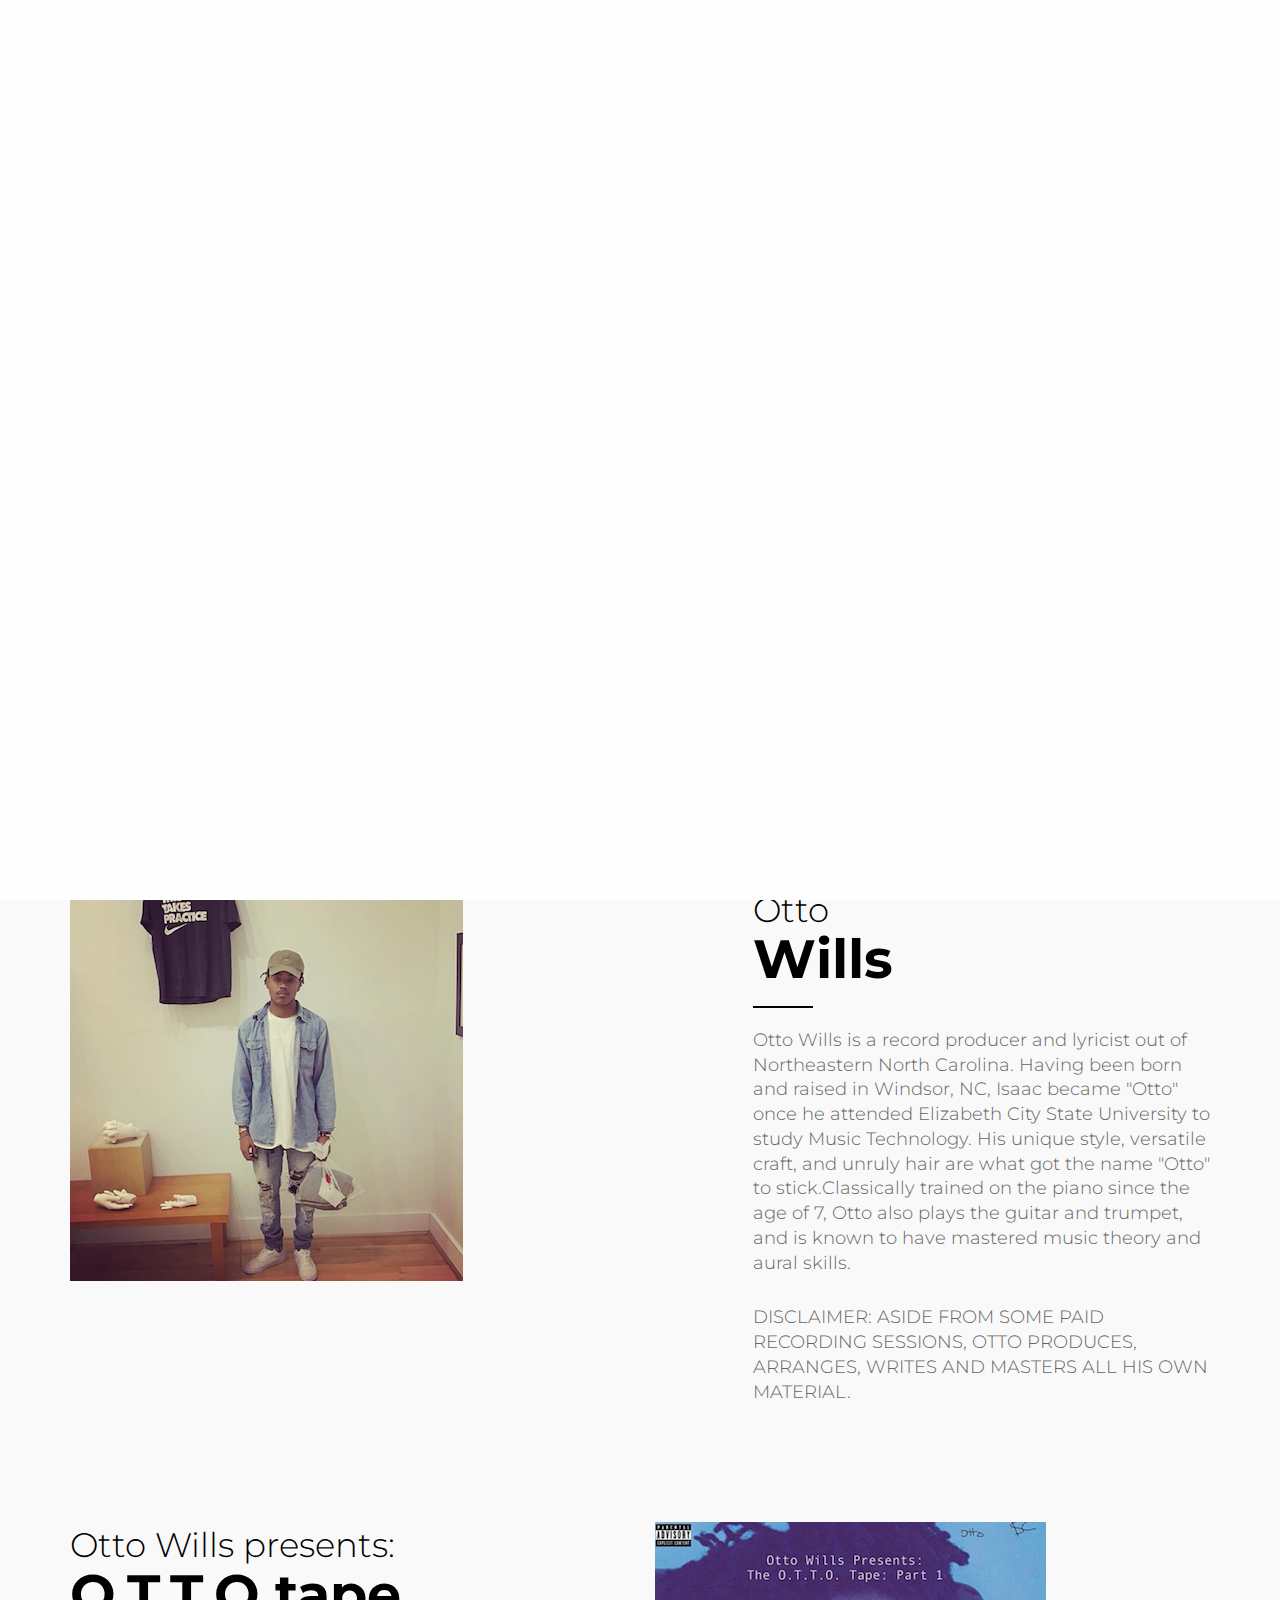
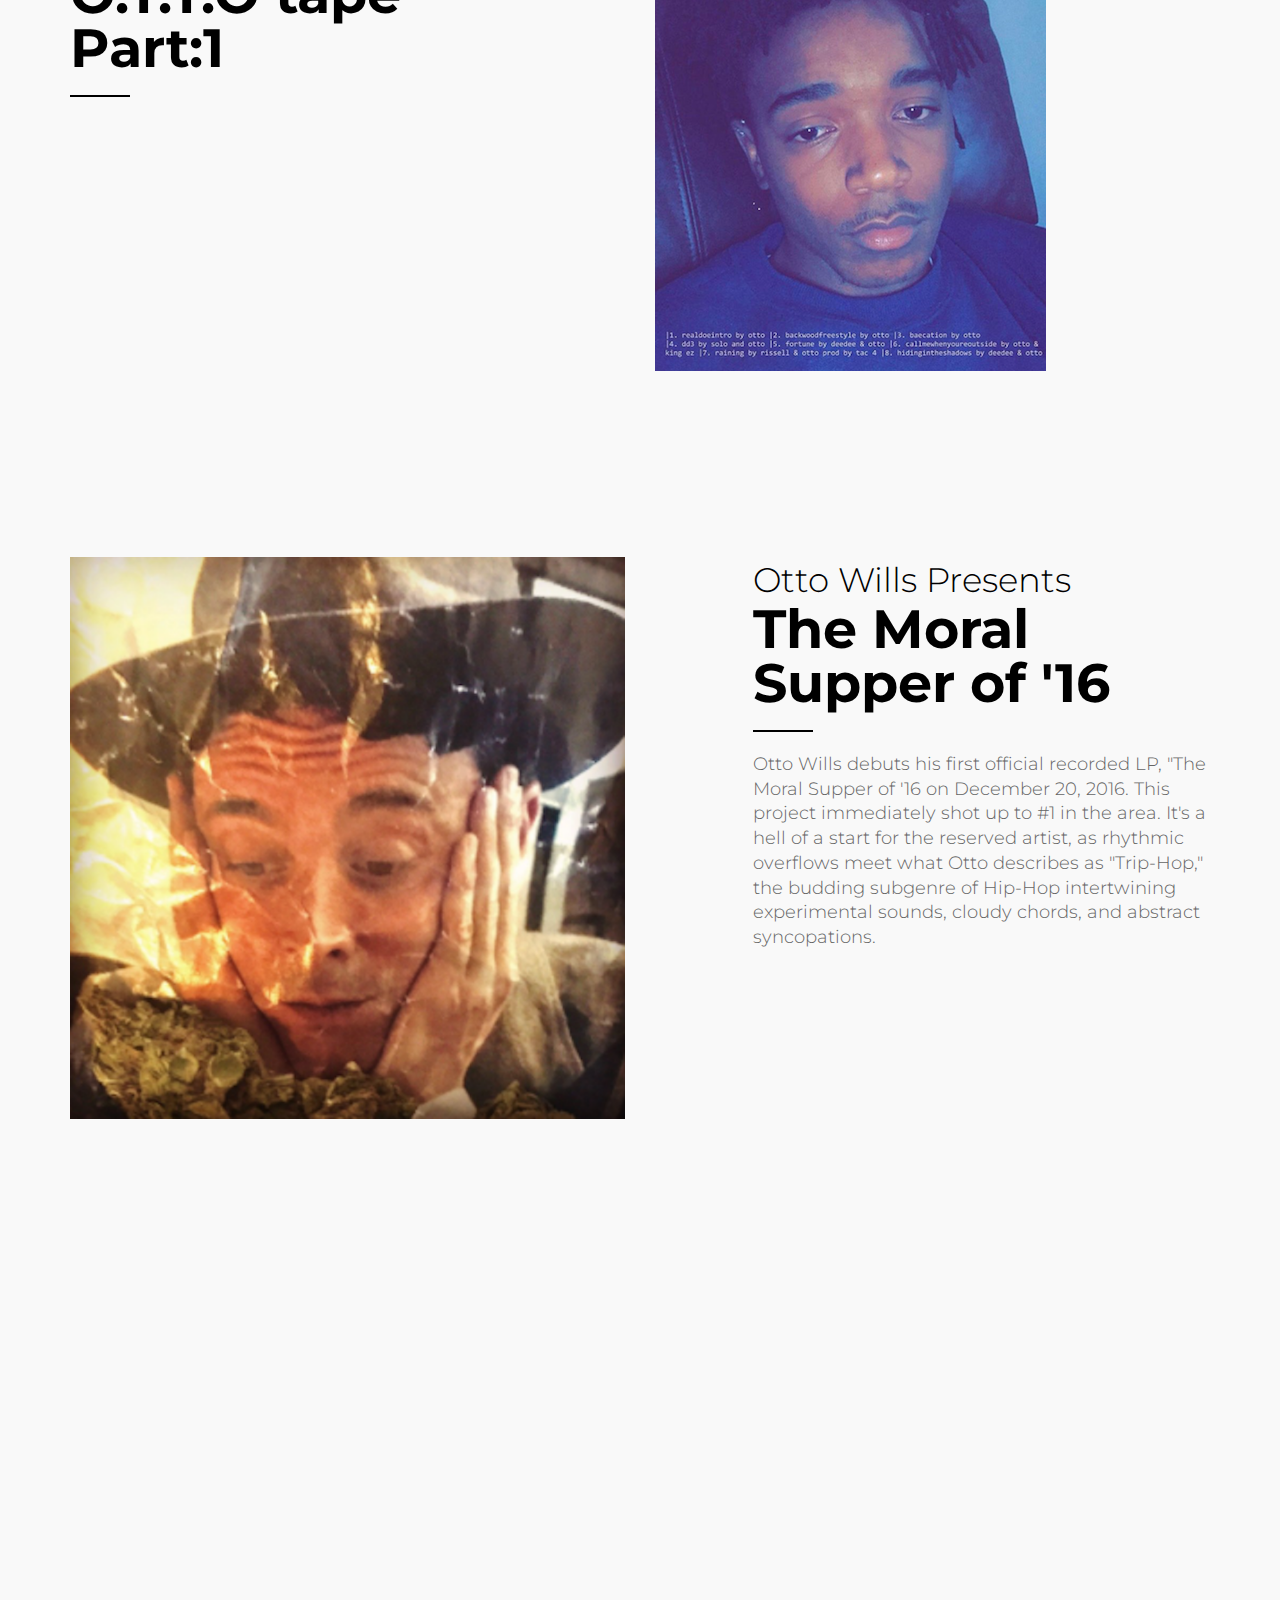
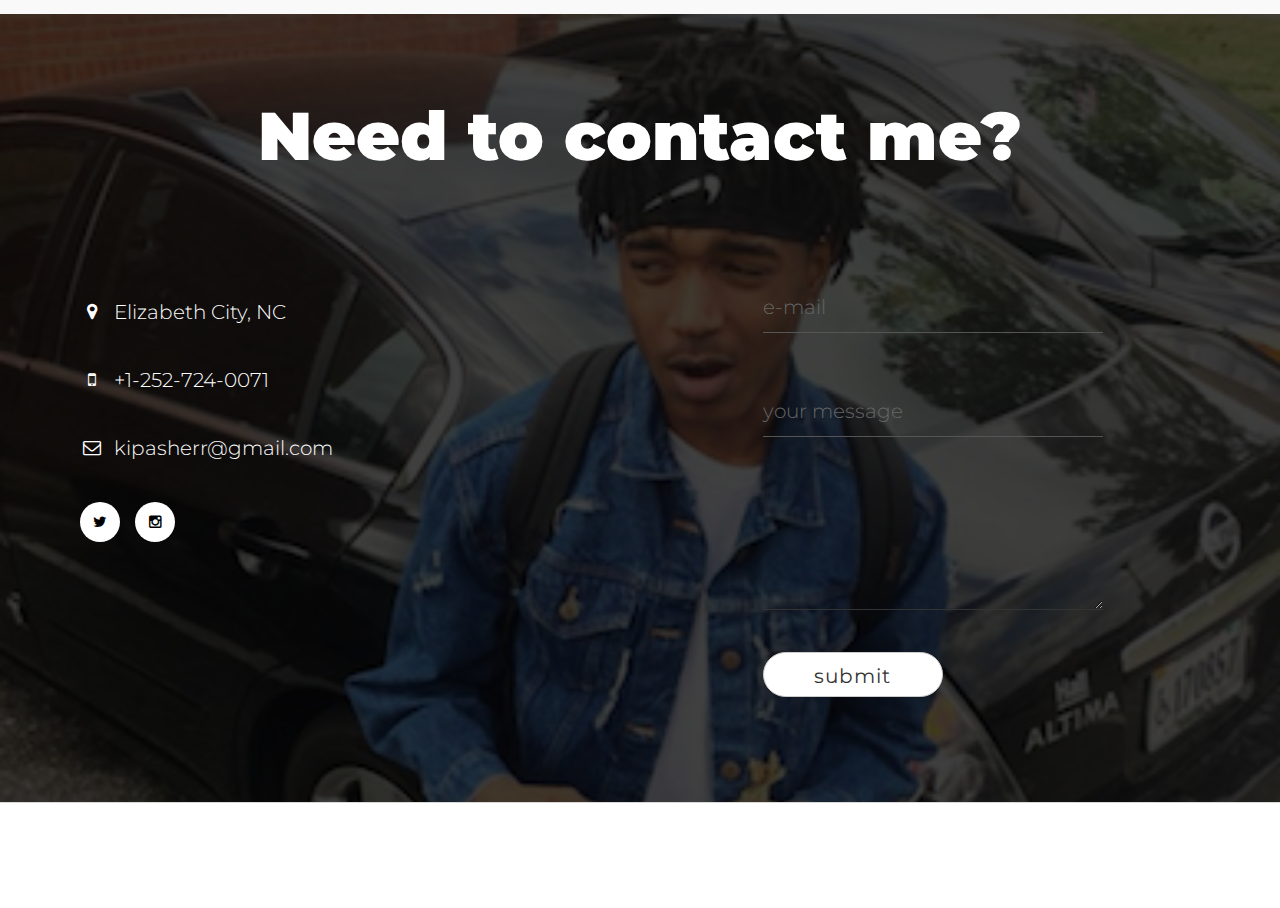
<file: index.html>
<!doctype html>
<!--[if lt IE 7]>      <html class="no-js lt-ie9 lt-ie8 lt-ie7" lang=""> <![endif]-->
<!--[if IE 7]>         <html class="no-js lt-ie9 lt-ie8" lang=""> <![endif]-->
<!--[if IE 8]>         <html class="no-js lt-ie9" lang=""> <![endif]-->
<!--[if gt IE 8]><!--> <html class="no-js" lang=""> <!--<![endif]-->
    <head>
        <meta name="referrer" content="origin">
        <meta charset="utf-8">
        <meta http-equiv="X-UA-Compatible" content="IE=edge,chrome=1">
        <title>Otto Wills</title>
        <meta name="description" content="">
        <meta name="viewport" content="width=device-width, initial-scale=1">
        <link rel="apple-touch-icon" href="apple-touch-icon.png">


        <!--Google fonts links-->
        <link href="https://fonts.googleapis.com/css?family=Montserrat:400,700" rel="stylesheet">


        <link rel="stylesheet" href="assets/css/fonticons.css">
        <link rel="stylesheet" href="assets/css/slider-pro.css">
        <!--<link rel="stylesheet" href="assets/css/stylesheet.css">-->
        <link rel="stylesheet" href="assets/css/font-awesome.min.css">
        <link rel="stylesheet" href="assets/css/bootstrap.min.css">


        <!--For Plugins external css-->
        <link rel="stylesheet" href="assets/css/plugins.css" />

        <!--Theme custom css -->
        <link rel="stylesheet" href="assets/css/style.css">

        <!--Theme Responsive css-->
        <link rel="stylesheet" href="assets/css/responsive.css" />

        <script src="assets/js/vendor/modernizr-2.8.3-respond-1.4.2.min.js"></script>
    </head>
    <body data-spy="scroll" data-target=".navbar-collapse">
        <!--[if lt IE 8]>
            <p class="browserupgrade">You are using an <strong>outdated</strong> browser. Please <a href="http://browsehappy.com/">upgrade your browser</a> to improve your experience.</p>
        <![endif]-->
        <div class='preloader'><div class='loaded'>&nbsp;</div></div>
        <header id="main_menu" class="header navbar-fixed-top">            
            <div class="main_menu_bg">
                <div class="container">
                    <div class="row">
                        <div class="nave_menu">
                            <nav class="navbar navbar-default" id="navmenu">
                                <div class="container-fluid">
                                    <!-- Brand and toggle get grouped for better mobile display -->
                                    <div class="navbar-header">
                                        <button type="button" class="navbar-toggle collapsed" data-toggle="collapse" data-target="#bs-example-navbar-collapse-1" aria-expanded="false">
                                            <span class="sr-only">Toggle navigation</span>
                                            <span class="icon-bar"></span>
                                            <span class="icon-bar"></span>
                                            <span class="icon-bar"></span>
                                        </button>
                                        <a class="navbar-brand" href="index.html">
                                            <h4>Otto Wills</h4>
                                            <!-- <img src="assets/images/logo.png"/> -->
                                        </a>
                                    </div>

                                    <!-- Collect the nav links, forms, and other content for toggling -->



                                    <div class="collapse navbar-collapse" id="bs-example-navbar-collapse-1">
                                        <ul class="nav navbar-nav navbar-right">
                                            <li><a href="book.html">Book Me</a></li>
                                           
                                        </ul>    
                                    </div>

                                </div>
                            </nav>
                        </div>	
                    </div>

                </div>

            </div>
        </header> <!--End of header -->




        <!-- Home Section -->
        <section id="home" class="home">
            <div class="container">
                <div class="row">
                    <div class="col-sm-12 ">
                        <div class="main_home_slider text-center">


                            <div class="single_home_slider">
                                <div class="home-overlay"></div>
                                <div class="main_home wow fadeInUp" data-wow-duration="700ms"> 

                                    <h2>Otto Wills</h2>
                                    <div class="separator"></div>
                                    <p class="subtitle">Professional <br />
                                        Music Production</p>
                                    <div class="home_btn">
                                       <iframe allowtransparency="true" scrolling="no" frameborder="no" src="https://w.soundcloud.com/icon/?url=http%3A%2F%2Fsoundcloud.com%2Fkip_otto&color=orange_transparent&size=32" style="width: 32px; height: 32px;"></iframe>
                                    </div>
                                </div>
                            </div><!-- End of single_home_slider -->

                            <div class="single_home_slider">
                                <div class="home-overlay"></div>
                                <div class="main_home wow fadeInUp" data-wow-duration="700ms">
                                    <h2>Otto Wills</h2>
                                    <div class="separator"></div>
                                    <p class="subtitle">Professional <br />
                                        Music Production</p>
                                    <div class="home_btn">
                                            <iframe allowtransparency="true" scrolling="no" frameborder="no" src="https://w.soundcloud.com/icon/?url=http%3A%2F%2Fsoundcloud.com%2Fkip_otto&color=orange_transparent&size=32" style="width: 32px; height: 32px;"></iframe>
                                    </div>
                                </div>
                            </div><!-- End of single_home_slider -->

                            <div class="single_home_slider">
                                <div class="home-overlay"></div>
                                <div class="main_home wow fadeInUp" data-wow-duration="700ms">
                                    <h2>Otto Wills</h2>
                                   
                                    <div class="separator"></div>
                                    <p class="subtitle">Professional <br />
                                        Music Production</p>
                                    <div class="home_btn">
                                            <iframe allowtransparency="true" scrolling="no" frameborder="no" src="https://w.soundcloud.com/icon/?url=http%3A%2F%2Fsoundcloud.com%2Fkip_otto&color=orange_transparent&size=32" style="width: 32px; height: 32px;"></iframe>
                                    </div>
                                </div>
                            </div><!-- End of single_home_slider -->

                        </div>
                    </div>
                </div>
            </div>
        </section><!-- End of Home Section -->




        <!-- Service Section -->
        <section id="service" class="service sections lightbg">
            <div class="container">
                <div class="row">
                    <div class="col-sm-12">
                        <div class="head_title text-center">
                            <h1>What I do?</h1>
                        </div><!-- End of head title -->

                        <div class="main_service_area"> 
                            <div class="single_service_area">
                                <div class="row">
                                    <div class="col-sm-6">
                                        <div class="signle_service_left">
                                            <img src="assets/images/otto1.png" alt="" />
                                        </div>
                                    </div>
                                    <div class="col-sm-5 col-sm-push-1">
                                        <div class="single_service">
                                            <h3>Otto</h3>
                                            <h2>Wills</h2>
                                            <div class="separator2"></div>
                                            <p>Otto Wills is a record producer and lyricist out of Northeastern North Carolina. Having been born and raised in Windsor, NC, Isaac became "Otto" once he attended Elizabeth City State University to study Music Technology. His unique style, versatile craft, and unruly hair are what got the name "Otto" to stick.Classically trained on the piano since the age of 7, Otto also plays the guitar and trumpet, and is known to have mastered music theory and aural skills.  </p>

                                            <p>DISCLAIMER: ASIDE FROM SOME PAID RECORDING SESSIONS, OTTO PRODUCES, ARRANGES, WRITES AND MASTERS ALL HIS OWN MATERIAL.</p>

                                           
                                        </div>
                                    </div>
                                </div>
                            </div><!-- End of single service area -->

                            <div class="single_service_area  margin-top-80">
                                <div class="row">

                                    <div class="col-sm-6 col-sm-push-6">
                                        <div class="signle_service_left">
                                            <img src="assets/images/otto5.png" alt="" />
                                        </div>
                                    </div>

                                    <div class="col-sm-5 col-sm-pull-6">
                                        <div class="single_service">
                                            <h3>Otto Wills presents:</h3>
                                            <h2>O.T.T.O tape Part:1</h2>
                                            <div class="separator2"></div>
                                            <!-- <p>Sed ut perspiciatis unde omnis iste natus error sit voluptatem accusantium doloremque laudantium, totam rem aperiam,
                                                eaque ipsa quae ab illo inventore veritatis et quasi architecto beatae vitae dicta sunt explicabo.  </p>

                                            <p>Nemo enim ipsam voluptatem quia voluptas sit aspernatur aut odit aut fugit, 
                                                sed quia consequuntur magni dolores eos qui ratione voluptatem sequi nesciunt.</p> -->

                                                <iframe width="100%" height="300" scrolling="no" frameborder="no" src="https://w.soundcloud.com/player/?url=https%3A//api.soundcloud.com/playlists/339474432&amp;color=%23ff5500&amp;auto_play=false&amp;hide_related=false&amp;show_comments=true&amp;show_user=true&amp;show_reposts=false&amp;show_teaser=true&amp;visual=true"></iframe>                                                
                                        </div>
                                    </div>

                                </div>
                            </div><!-- End of single service area -->

                            <div class="single_service_area margin-top-80">
                                <div class="row">
                                    <div class="col-sm-6">
                                        <div class="signle_service_left">
                                            <img src="assets/images/otto7.png" alt="" />
                                        </div>
                                    </div>
                                    <div class="col-sm-5 col-sm-push-1">
                                        <div class="single_service">
                                            <h3>Otto Wills Presents</h3>
                                            <h2>The Moral Supper of '16</h2>
                                            <div class="separator2"></div>
                                            <p>Otto Wills debuts his first official recorded LP, "The Moral Supper of '16 on December 20, 2016. This project immediately shot up to #1 in the area. It's a hell of a start for the reserved artist, as rhythmic overflows meet what Otto describes as "Trip-Hop," the budding subgenre of Hip-Hop intertwining experimental sounds, cloudy chords, and abstract syncopations.  </p>

                                            

                                                <iframe width="100%" height="520" scrolling="no" frameborder="no" src="https://www.reverbnation.com/widget_code/html_widget/Album_146810?widget_id=55&pwc[included_songs]=1&context_type=album&pwc[branded]=1" style="width:0px;min-width:100%;max-width:100%;"></iframe>
                                        </div>
                                        <div class="col-sm-12">

                                    </div>
                                </div>
                            </div><!-- End of single service area -->
                        </div>
                    </div><!-- End of col-sm-12 -->
                </div><!-- End of row -->
            </div><!-- End of Container -->
        </section><!-- End of Service Section -->

     


<!--          Clients Section 
        <section id="clients" class="clients sections">
            <div class="container">
                <div class="row">
                    <div class="col-sm-12">
                        <div class="main_clients_area text-center">
                            <div class="head_title">
                                <h1>clients say’s</h1>
                            </div> End of head title 

                            <div id="example3" class="slider-pro">
                                <div class="sp-slides sps_slider">
                                    <div class="sp-slide">
                                        <div class="col-sm-12">
                                            <div class="row">
                                                <div class="col-sm-6 col-xs-6">
                                                    <div class="single_left_text text-right">
                                                        <h4 class="sp-layer" 
                                                            data-horizontal="right" data-vertical="0" data-width="81%"
                                                            data-show-transition="left" data-show-delay="200">
                                                            frank sims
                                                        </h4>

                                                        <div class="separator sp-layer sp-black" data-horizontal="340" data-vertical="70"></div>

                                                        <p class="sp-layer" 
                                                           data-horizontal="right" data-vertical="100" data-width="81%" 
                                                           data-show-transition="left" data-show-delay="400">
                                                            photographer
                                                        </p>

                                                    </div>
                                                </div>
                                                <div class="col-sm-6 col-xs-6">
                                                    <div class="single_right_text text-left">
                                                        <p class="sp-layer right_sp_layer" data-width="100%">Sed ut perspiciatis unde omnis iste natus error sit voluptatem accusantium doloremque laudantium, 
                                                            totam rem aperiam, eaque ipsa quae ab illo inventore veritatis et quasi architecto beatae vitae dicta sunt explicabo. </p>
                                                    </div>
                                                </div><
                                            </div>
                                        </div>
                                    </div>
                                    <div class="sp-slide">
                                        <div class="col-sm-12">
                                            <div class="row">
                                                <div class="col-sm-6 col-xs-6">
                                                    <div class="single_left_text text-right">
                                                        <h4 class="sp-layer" 
                                                            data-horizontal="right" data-vertical="0" data-width="81%"
                                                            data-show-transition="left" data-show-delay="200">
                                                            frank sims
                                                        </h4>

                                                        <div class="separator sp-layer sp-black" data-horizontal="340" data-vertical="70"></div>

                                                        <p class="sp-layer" 
                                                           data-horizontal="right" data-vertical="100" data-width="81%" 
                                                           data-show-transition="left" data-show-delay="400">
                                                            photographer
                                                        </p>

                                                    </div>
                                                </div>
                                                <div class="col-sm-6 col-xs-6">
                                                    <div class="single_right_text text-left">
                                                        <p class="sp-layer right_sp_layer" data-width="100%">Sed ut perspiciatis unde omnis iste natus error sit voluptatem accusantium doloremque laudantium, 
                                                            totam rem aperiam, eaque ipsa quae ab illo inventore veritatis et quasi architecto beatae vitae dicta sunt explicabo. </p>
                                                    </div>
                                                </div>
                                            </div>
                                        </div>
                                    </div>
                                    <div class="sp-slide">
                                        <div class="col-sm-12">
                                            <div class="row">
                                                <div class="col-sm-6 col-xs-6">
                                                    <div class="single_left_text text-right">
                                                        <h4 class="sp-layer" 
                                                            data-horizontal="right" data-vertical="0" data-width="81%"
                                                            data-show-transition="left" data-show-delay="200">
                                                            frank sims
                                                        </h4>

                                                        <div class="separator sp-layer sp-black" data-horizontal="340" data-vertical="70"></div>

                                                        <p class="sp-layer" 
                                                           data-horizontal="right" data-vertical="100" data-width="81%" 
                                                           data-show-transition="left" data-show-delay="400">
                                                            photographer
                                                        </p>

                                                    </div>
                                                </div>
                                                <div class="col-sm-6 col-xs-6">
                                                    <div class="single_right_text text-left">
                                                        <p class="sp-layer right_sp_layer" data-width="100%">Sed ut perspiciatis unde omnis iste natus error sit voluptatem accusantium doloremque laudantium, 
                                                            totam rem aperiam, eaque ipsa quae ab illo inventore veritatis et quasi architecto beatae vitae dicta sunt explicabo. </p>
                                                    </div>
                                                </div>
                                            </div>
                                        </div>
                                    </div>
                                    <div class="sp-slide">
                                        <div class="col-sm-12">
                                            <div class="row">
                                                <div class="col-sm-6 col-xs-6">
                                                    <div class="single_left_text text-right">
                                                        <h4 class="sp-layer" 
                                                            data-horizontal="right" data-vertical="0" data-width="81%"
                                                            data-show-transition="left" data-show-delay="200">
                                                            frank sims
                                                        </h4>

                                                        <div class="separator sp-layer sp-black" data-horizontal="340" data-vertical="70"></div>

                                                        <p class="sp-layer" 
                                                           data-horizontal="right" data-vertical="100" data-width="81%" 
                                                           data-show-transition="left" data-show-delay="400">
                                                            photographer
                                                        </p>

                                                    </div>
                                                </div>

                                                <div class="col-sm-6 col-xs-6">
                                                    <div class="single_right_text text-left">
                                                        <p class="sp-layer right_sp_layer" data-width="100%">Sed ut perspiciatis unde omnis iste natus error sit voluptatem accusantium doloremque laudantium, 
                                                            totam rem aperiam, eaque ipsa quae ab illo inventore veritatis et quasi architecto beatae vitae dicta sunt explicabo. </p>
                                                    </div>
                                                </div>

                                            </div>
                                        </div>
                                    </div>
                                </div>

                                <div class="sp-thumbnails">
                                    <img class="sp-thumbnail" src="assets/images/c1.png"/>
                                    <img class="sp-thumbnail" src="assets/images/c1.png"/>
                                    <img class="sp-thumbnail" src="assets/images/c1.png"/>
                                    <img class="sp-thumbnail" src="assets/images/c1.png"/>
                                </div>
                            </div>
                        </div>
                    </div>
                </div>
            
        </section> -->

       
        <section id="contact" class="contact">
            <div class="overlay"></div>
            <div class="container">
                <div class="row">
                    <div class="col-sm-12">
                        <div class="main_contact sections">
                            <div class="head_title text-center whitetext">
                                <h1>Need to contact me?</h1>
                            </div><!-- End of head title -->

                            <div class="row">
                                <div class="contact_contant">
                                    <div class="col-sm-6 col-xs-12">
                                        <div class="single_message_right_info whitetext">
                                            <ul>
                                                <li><i class="fa fa-map-marker"></i> <span>Elizabeth City, NC</span></li>

                                                <li><i class="fa fa-mobile-phone"></i> <span>+1-252-724-0071</span></li>

                                                <li><i class="fa fa-envelope-o"></i> <span>kipasherr@gmail.com</span></li>
                                            </ul>

                                            <div class="contact_socail transition">
                                               
                                                <a href="https://twitter.com/_OttoWilliams"><i class="fa fa-twitter img-circle"></i></a>
                                                
                                                <a href="https://www.instagram.com/ottowills/"><i class="fa fa-instagram img-circle"></i></a>
                                                
                                            </div>
                                        </div>
                                    </div><!-- End of col-sm-6 -->

                                    <div class="col-sm-6 col-xs-12">
                                        <div class="single_contant_left margin-top-60">
                                            <form method="POST" action="http://formspree.io/kipasherr@gmail.com" id="formid">
                                                <div class="col-lg-8 col-md-8 col-sm-10 col-lg-offset-2 col-md-offset-2 col-sm-offset-1">

                                                <div class="form-group">
                                                    <label>e-mail</label>
                                                    <input type="email" class="form-control" name="email" required="">
                                                </div>

                                                <div class="form-group">
                                                    <label>your message</label>
                                                    <textarea class="form-control" name="message" rows="8"></textarea>
                                                </div>

                                                <div class="">
                                                    <input type="submit" value="submit" class="btn btn-default">
                                                </div>
                                              
                                            </form>
                                            <!-- <form >
                                                <input type="email" name="email" placeholder="Your email">
                                                <textarea name="message" placeholder="Your message"></textarea>
                                                <button type="submit">Send</button>
                                              </form> -->
                                        </div>
                                    </div>
                                </div> <!-- End of messsage contant-->
                            </div>
                        </div>
                    </div><!-- End of col-sm-12 -->
                </div><!-- End of row -->
            </div><!-- End of Contaier -->
        </section><!-- End of portfolio Section --> 



        <!-- footer Section -->
        <footer id="footer" class="footer">
            <div class="container">
                <div class="main_footer">
                    <div class="row">
                        <div class="col-sm-12">
                            <div class="copyright_text text-center">
                                <p class=" wow fadeInRight" data-wow-duration="1s">Made with <i class="fa fa-heart"></i> by <a target="_blank" href="https://mmaatt24.github.io">Otto Wills</a>2017. All Rights Reserved</p>
                            </div>
                        </div>
                    </div>
                </div>
            </div><!-- End of container -->
        </footer><!-- End of footer -->



        <!-- START SCROLL TO TOP  -->

        <div class="scrollup">
            <a href="#"><i class="fa fa-chevron-up"></i></a>
        </div>

        <script src="assets/js/vendor/jquery-1.11.2.min.js"></script>
        <script src="assets/js/vendor/bootstrap.min.js"></script>

        <script src="assets/js/jquery.easing.1.3.js"></script>
        <script src="assets/js/masonry/masonry.min.js"></script>
        <script type="text/javascript">
            $('.mixcontent').masonry();
        </script>

        <script src="assets/js/jquery.sliderPro.min.js"></script>
        <script type="text/javascript">
            $(document).ready(function ($) {
                $('#example3').sliderPro({
                    width: 960,
                    height: 200,
                    fade: true,
                    arrows: false,
                    buttons: true,
                    fullScreen: false,
                    shuffle: true,
                    smallSize: 500,
                    mediumSize: 1000,
                    largeSize: 3000,
                    thumbnailArrows: true,
                    autoplay: false,
                    thumbnailsContainerSize: 960

                });
            });
        </script>
        <script src="assets/js/plugins.js"></script>
        <script src="assets/js/main.js"></script>

    </body>
</html>
</file>
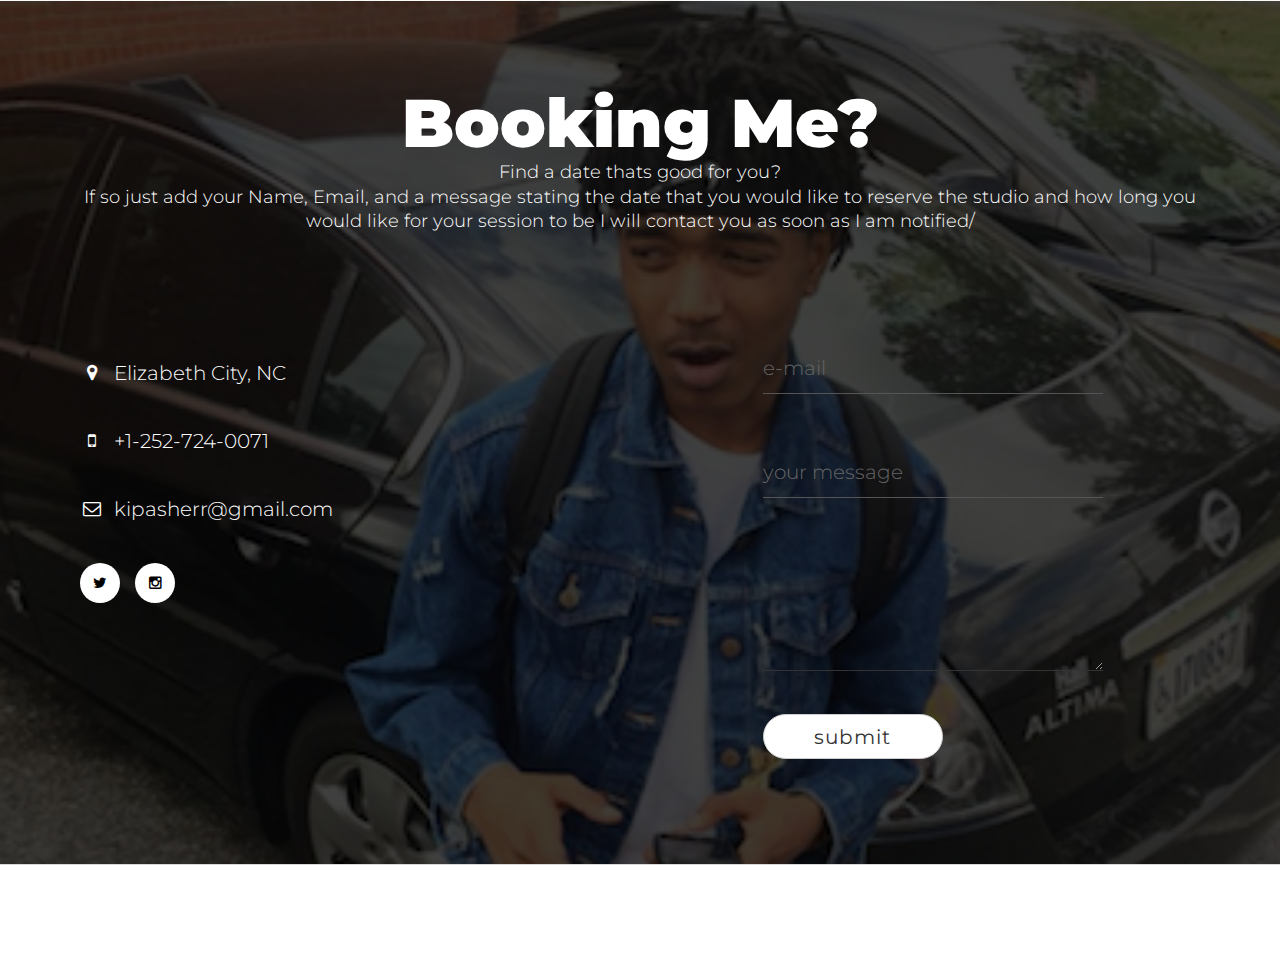
<file: book.html>
<!doctype html>
<!--[if lt IE 7]>      <html class="no-js lt-ie9 lt-ie8 lt-ie7" lang=""> <![endif]-->
<!--[if IE 7]>         <html class="no-js lt-ie9 lt-ie8" lang=""> <![endif]-->
<!--[if IE 8]>         <html class="no-js lt-ie9" lang=""> <![endif]-->
<!--[if gt IE 8]><!--> <html class="no-js" lang=""> <!--<![endif]-->
    <head>
         <meta name="referrer" content="origin">
        <meta charset="utf-8">
        <meta http-equiv="X-UA-Compatible" content="IE=edge,chrome=1">
        <title>Otto Wills|Booking</title>
        <meta name="description" content="">
        <meta name="viewport" content="width=device-width, initial-scale=1">
        <link rel="apple-touch-icon" href="apple-touch-icon.png">


        <!--Google fonts links-->
        <link href="https://fonts.googleapis.com/css?family=Montserrat:400,700" rel="stylesheet">


        <link rel="stylesheet" href="assets/css/fonticons.css">
        <link rel="stylesheet" href="assets/css/slider-pro.css">
        <!--<link rel="stylesheet" href="assets/css/stylesheet.css">-->
        <link rel="stylesheet" href="assets/css/font-awesome.min.css">
        <link rel="stylesheet" href="assets/css/bootstrap.min.css">


        <!--For Plugins external css-->
        <link rel="stylesheet" href="assets/css/plugins.css" />

        <!--Theme custom css -->
        <link rel="stylesheet" href="assets/css/style.css">

        <!--Theme Responsive css-->
        <link rel="stylesheet" href="assets/css/responsive.css" />

        <script src="assets/js/vendor/modernizr-2.8.3-respond-1.4.2.min.js"></script>
    </head>
    <body data-spy="scroll" data-target=".navbar-collapse">
        <!--[if lt IE 8]>
            <p class="browserupgrade">You are using an <strong>outdated</strong> browser. Please <a href="http://browsehappy.com/">upgrade your browser</a> to improve your experience.</p>
        <![endif]-->
        <div class='preloader'><div class='loaded'>&nbsp;</div></div>
        <header id="main_menu" class="header navbar-fixed-top">            
            <div class="main_menu_bg">
                <div class="container">
                    <div class="row">
                        <div class="nave_menu">
                            <nav class="navbar navbar-default" id="navmenu">
                                <div class="container-fluid">
                                    <!-- Brand and toggle get grouped for better mobile display -->
                                    <div class="navbar-header">
                                        <button type="button" class="navbar-toggle collapsed" data-toggle="collapse" data-target="#bs-example-navbar-collapse-1" aria-expanded="false">
                                            <span class="sr-only">Toggle navigation</span>
                                            <span class="icon-bar"></span>
                                            <span class="icon-bar"></span>
                                            <span class="icon-bar"></span>
                                        </button>
                                        <a class="navbar-brand" href="index.html">
                                            <h4>Otto Wills</h4>
                                            <!-- <img src="assets/images/logo.png"/> -->
                                        </a>
                                    </div>

                                    <!-- Collect the nav links, forms, and other content for toggling -->



                                    <div class="collapse navbar-collapse" id="bs-example-navbar-collapse-1">
                                        <ul class="nav navbar-nav navbar-right">
                                            <li><a href="book.html">Book Me</a></li>
                                            
                                            
                                        </ul>    
                                    </div>

                                </div>
                            </nav>
                        </div>	
                    </div>

                </div>

            </div>
        </header> <!--End of header -->



        <!-- Home Section -->
        <section id="home" class="home">
                <div class="container">
                    <div class="row">
                        <div class="col-sm-12 ">
                            <div class="main_home_slider text-center">
    
    
                                <div class="single_home_slider">
                                    <div class="home-overlay"></div>
                                    <div class="main_home wow fadeInUp" data-wow-duration="700ms"> 
    
                                        <h2>Otto Wills</h2>
                                        <div class="separator"></div>
                                        <p class="subtitle">Professional <br />
                                            Music Production</p>
                                        <div class="home_btn">
                                           <iframe allowtransparency="true" scrolling="no" frameborder="no" src="https://w.soundcloud.com/icon/?url=http%3A%2F%2Fsoundcloud.com%2Fkip_otto&color=orange_transparent&size=32" style="width: 32px; height: 32px;"></iframe>
                                        </div>
                                    </div>
                                </div><!-- End of single_home_slider -->
    
                                
    
                            </div>
                        </div>
                    </div>
                </div>
            </section><!-- End of Home Section -->




        <!-- Home Section -->
        <section id="home" class="home">
            <div class="container">
                <div class="row">
                    <div class="col-sm-12 ">
                        <div class="main_home_slider text-center">


                            <div class="single_home_slider">
                                <div class="home-overlay"></div>
                                <div class="main_home wow fadeInUp" data-wow-duration="700ms"> 

                                    <h2>Otto Wills</h2>
                                    <div class="separator"></div>
                                    <p class="subtitle">Professional <br />
                                        Music Production</p>
                                    <div class="home_btn">
                                       <iframe allowtransparency="true" scrolling="no" frameborder="no" src="https://w.soundcloud.com/icon/?url=http%3A%2F%2Fsoundcloud.com%2Fkip_otto&color=orange_transparent&size=32" style="width: 32px; height: 32px;"></iframe>
                                    </div>
                                </div>
                            </div><!-- End of single_home_slider -->



                        </div>
                    </div>
                </div>
            </div>
        </section><!-- End of Home Section -->




        <!-- Service Section -->
        <section id="service" class="service sections lightbg">
            <div class="container">
                <div class="row">
                    <div class="col-sm-12">
                        <div class="head_title text-center">
                            <h1>Book Me</h1>
                        </div><!-- End of head title -->

                        <div class="main_service_area"> 
                            <div class="single_service_area">
                                <div class="row">
                                    <div class="col-sm-6">
                                        <div class="signle_service_left">
                                            <iframe src="https://calendar.google.com/calendar/embed?src=8ok3cobgm828e7mvc52mvtc9ro%40group.calendar.google.com&ctz=America/Los_Angeles" style="border: 0" width="800" height="600" frameborder="0" scrolling="no"></iframe>                                        </div>
                                    </div>
                                  
                                        <div class="col-sm-12">

                                    </div>
                                </div>
                            </div><!-- End of single service area -->
                        </div>
                    </div><!-- End of col-sm-12 -->
                </div><!-- End of row -->
            </div><!-- End of Container -->
        </section><!-- End of Service Section -->

     



        <!-- Contact Section -->
        <section id="contact" class="contact">
            <div class="overlay"></div>
            <div class="container">
                <div class="row">
                    <div class="col-sm-12">
                        <div class="main_contact sections">
                            <div class="head_title text-center whitetext">
                                <h1>Booking Me?</h1>
                                <p>Find a date thats good for you? <br> If so just add your Name, Email, and a message stating the date that you would like to reserve the studio and how long you would like for your session to be I will contact you as soon as I am notified/</p>
                            </div><!-- End of head title -->

                            <div class="row">
                                <div class="contact_contant">
                                    <div class="col-sm-6 col-xs-12">
                                        <div class="single_message_right_info whitetext">
                                            <ul>
                                                <li><i class="fa fa-map-marker"></i> <span>Elizabeth City, NC</span></li>

                                                <li><i class="fa fa-mobile-phone"></i> <span>+1-252-724-0071</span></li>

                                                <li><i class="fa fa-envelope-o"></i> <span>kipasherr@gmail.com</span></li>
                                            </ul>

                                            <div class="contact_socail transition">
                                               
                                                <a href="https://twitter.com/_OttoWilliams"><i class="fa fa-twitter img-circle"></i></a>
                                                
                                                <a href="https://www.instagram.com/ottowills/"><i class="fa fa-instagram img-circle"></i></a>
                                                
                                            </div>
                                        </div>
                                    </div><!-- End of col-sm-6 -->

                                    <div class="col-sm-6 col-xs-12">
                                        <div class="single_contant_left margin-top-60">
                                            <form method="POST" action="http://formspree.io/kipasherr@gmail.com" id="formid">
                                                <div class="col-lg-8 col-md-8 col-sm-10 col-lg-offset-2 col-md-offset-2 col-sm-offset-1">

                                                <div class="form-group">
                                                    <label>e-mail</label>
                                                    <input type="email" class="form-control" name="email" required="">
                                                </div>

                                                <div class="form-group">
                                                    <label>your message</label>
                                                    <textarea class="form-control" name="message" rows="8"></textarea>
                                                </div>

                                                <div class="">
                                                    <input type="submit" value="submit" class="btn btn-default">
                                                </div>
                                              
                                            </form>
                                        </div>
                                    </div>
                                </div> <!-- End of messsage contant-->
                            </div>
                        </div>
                    </div><!-- End of col-sm-12 -->
                </div><!-- End of row -->
            </div><!-- End of Contaier -->
        </section><!-- End of portfolio Section --> 



        <!-- footer Section -->
        <footer id="footer" class="footer">
            <div class="container">
                <div class="main_footer">
                    <div class="row">
                        <div class="col-sm-12">
                            <div class="copyright_text text-center">
                                <p class=" wow fadeInRight" data-wow-duration="1s">Made with <i class="fa fa-heart"></i> by <a target="_blank" href="https://mmaatt24.git.io">Otto Wills</a>2017. All Rights Reserved</p>
                            </div>
                        </div>
                    </div>
                </div>
            </div><!-- End of container -->
        </footer><!-- End of footer -->



        <!-- START SCROLL TO TOP  -->

        <div class="scrollup">
            <a href="#"><i class="fa fa-chevron-up"></i></a>
        </div>

        <script src="assets/js/vendor/jquery-1.11.2.min.js"></script>
        <script src="assets/js/vendor/bootstrap.min.js"></script>

        <script src="assets/js/jquery.easing.1.3.js"></script>
        <script src="assets/js/masonry/masonry.min.js"></script>
        <script type="text/javascript">
            $('.mixcontent').masonry();
        </script>

        <script src="assets/js/jquery.sliderPro.min.js"></script>
        <script type="text/javascript">
            $(document).ready(function ($) {
                $('#example3').sliderPro({
                    width: 960,
                    height: 200,
                    fade: true,
                    arrows: false,
                    buttons: true,
                    fullScreen: false,
                    shuffle: true,
                    smallSize: 500,
                    mediumSize: 1000,
                    largeSize: 3000,
                    thumbnailArrows: true,
                    autoplay: false,
                    thumbnailsContainerSize: 960

                });
            });
        </script>
        <script src="assets/js/plugins.js"></script>
        <script src="assets/js/main.js"></script>

    </body>
</html>
</file>
<file: assets/css/fonticons.css>
@font-face {
	font-family: 'Linearicons-Free';
	src:url('../fonts/Linearicons-Free.eot?w118d');
	src:url('../fonts/Linearicons-Free.eot?#iefixw118d') format('embedded-opentype'),
		url('../fonts/Linearicons-Free.woff2?w118d') format('woff2'),
		url('../fonts/Linearicons-Free.woff?w118d') format('woff'),
		url('../fonts/Linearicons-Free.ttf?w118d') format('truetype'),
		url('../fonts/Linearicons-Free.svg?w118d#Linearicons-Free') format('svg');
	font-weight: normal;
	font-style: normal;
}

.lnr {
	font-family: 'Linearicons-Free';
	speak: none;
	font-style: normal;
	font-weight: normal;
	font-variant: normal;
	text-transform: none;
	line-height: 1;

	/* Better Font Rendering =========== */
	-webkit-font-smoothing: antialiased;
	-moz-osx-font-smoothing: grayscale;
}

.lnr-home:before {
	content: "\e800";
}
.lnr-apartment:before {
	content: "\e801";
}
.lnr-pencil:before {
	content: "\e802";
}
.lnr-magic-wand:before {
	content: "\e803";
}
.lnr-drop:before {
	content: "\e804";
}
.lnr-lighter:before {
	content: "\e805";
}
.lnr-poop:before {
	content: "\e806";
}
.lnr-sun:before {
	content: "\e807";
}
.lnr-moon:before {
	content: "\e808";
}
.lnr-cloud:before {
	content: "\e809";
}
.lnr-cloud-upload:before {
	content: "\e80a";
}
.lnr-cloud-download:before {
	content: "\e80b";
}
.lnr-cloud-sync:before {
	content: "\e80c";
}
.lnr-cloud-check:before {
	content: "\e80d";
}
.lnr-database:before {
	content: "\e80e";
}
.lnr-lock:before {
	content: "\e80f";
}
.lnr-cog:before {
	content: "\e810";
}
.lnr-trash:before {
	content: "\e811";
}
.lnr-dice:before {
	content: "\e812";
}
.lnr-heart:before {
	content: "\e813";
}
.lnr-star:before {
	content: "\e814";
}
.lnr-star-half:before {
	content: "\e815";
}
.lnr-star-empty:before {
	content: "\e816";
}
.lnr-flag:before {
	content: "\e817";
}
.lnr-envelope:before {
	content: "\e818";
}
.lnr-paperclip:before {
	content: "\e819";
}
.lnr-inbox:before {
	content: "\e81a";
}
.lnr-eye:before {
	content: "\e81b";
}
.lnr-printer:before {
	content: "\e81c";
}
.lnr-file-empty:before {
	content: "\e81d";
}
.lnr-file-add:before {
	content: "\e81e";
}
.lnr-enter:before {
	content: "\e81f";
}
.lnr-exit:before {
	content: "\e820";
}
.lnr-graduation-hat:before {
	content: "\e821";
}
.lnr-license:before {
	content: "\e822";
}
.lnr-music-note:before {
	content: "\e823";
}
.lnr-film-play:before {
	content: "\e824";
}
.lnr-camera-video:before {
	content: "\e825";
}
.lnr-camera:before {
	content: "\e826";
}
.lnr-picture:before {
	content: "\e827";
}
.lnr-book:before {
	content: "\e828";
}
.lnr-bookmark:before {
	content: "\e829";
}
.lnr-user:before {
	content: "\e82a";
}
.lnr-users:before {
	content: "\e82b";
}
.lnr-shirt:before {
	content: "\e82c";
}
.lnr-store:before {
	content: "\e82d";
}
.lnr-cart:before {
	content: "\e82e";
}
.lnr-tag:before {
	content: "\e82f";
}
.lnr-phone-handset:before {
	content: "\e830";
}
.lnr-phone:before {
	content: "\e831";
}
.lnr-pushpin:before {
	content: "\e832";
}
.lnr-map-marker:before {
	content: "\e833";
}
.lnr-map:before {
	content: "\e834";
}
.lnr-location:before {
	content: "\e835";
}
.lnr-calendar-full:before {
	content: "\e836";
}
.lnr-keyboard:before {
	content: "\e837";
}
.lnr-spell-check:before {
	content: "\e838";
}
.lnr-screen:before {
	content: "\e839";
}
.lnr-smartphone:before {
	content: "\e83a";
}
.lnr-tablet:before {
	content: "\e83b";
}
.lnr-laptop:before {
	content: "\e83c";
}
.lnr-laptop-phone:before {
	content: "\e83d";
}
.lnr-power-switch:before {
	content: "\e83e";
}
.lnr-bubble:before {
	content: "\e83f";
}
.lnr-heart-pulse:before {
	content: "\e840";
}
.lnr-construction:before {
	content: "\e841";
}
.lnr-pie-chart:before {
	content: "\e842";
}
.lnr-chart-bars:before {
	content: "\e843";
}
.lnr-gift:before {
	content: "\e844";
}
.lnr-diamond:before {
	content: "\e845";
}
.lnr-linearicons:before {
	content: "\e846";
}
.lnr-dinner:before {
	content: "\e847";
}
.lnr-coffee-cup:before {
	content: "\e848";
}
.lnr-leaf:before {
	content: "\e849";
}
.lnr-paw:before {
	content: "\e84a";
}
.lnr-rocket:before {
	content: "\e84b";
}
.lnr-briefcase:before {
	content: "\e84c";
}
.lnr-bus:before {
	content: "\e84d";
}
.lnr-car:before {
	content: "\e84e";
}
.lnr-train:before {
	content: "\e84f";
}
.lnr-bicycle:before {
	content: "\e850";
}
.lnr-wheelchair:before {
	content: "\e851";
}
.lnr-select:before {
	content: "\e852";
}
.lnr-earth:before {
	content: "\e853";
}
.lnr-smile:before {
	content: "\e854";
}
.lnr-sad:before {
	content: "\e855";
}
.lnr-neutral:before {
	content: "\e856";
}
.lnr-mustache:before {
	content: "\e857";
}
.lnr-alarm:before {
	content: "\e858";
}
.lnr-bullhorn:before {
	content: "\e859";
}
.lnr-volume-high:before {
	content: "\e85a";
}
.lnr-volume-medium:before {
	content: "\e85b";
}
.lnr-volume-low:before {
	content: "\e85c";
}
.lnr-volume:before {
	content: "\e85d";
}
.lnr-mic:before {
	content: "\e85e";
}
.lnr-hourglass:before {
	content: "\e85f";
}
.lnr-undo:before {
	content: "\e860";
}
.lnr-redo:before {
	content: "\e861";
}
.lnr-sync:before {
	content: "\e862";
}
.lnr-history:before {
	content: "\e863";
}
.lnr-clock:before {
	content: "\e864";
}
.lnr-download:before {
	content: "\e865";
}
.lnr-upload:before {
	content: "\e866";
}
.lnr-enter-down:before {
	content: "\e867";
}
.lnr-exit-up:before {
	content: "\e868";
}
.lnr-bug:before {
	content: "\e869";
}
.lnr-code:before {
	content: "\e86a";
}
.lnr-link:before {
	content: "\e86b";
}
.lnr-unlink:before {
	content: "\e86c";
}
.lnr-thumbs-up:before {
	content: "\e86d";
}
.lnr-thumbs-down:before {
	content: "\e86e";
}
.lnr-magnifier:before {
	content: "\e86f";
}
.lnr-cross:before {
	content: "\e870";
}
.lnr-menu:before {
	content: "\e871";
}
.lnr-list:before {
	content: "\e872";
}
.lnr-chevron-up:before {
	content: "\e873";
}
.lnr-chevron-down:before {
	content: "\e874";
}
.lnr-chevron-left:before {
	content: "\e875";
}
.lnr-chevron-right:before {
	content: "\e876";
}
.lnr-arrow-up:before {
	content: "\e877";
}
.lnr-arrow-down:before {
	content: "\e878";
}
.lnr-arrow-left:before {
	content: "\e879";
}
.lnr-arrow-right:before {
	content: "\e87a";
}
.lnr-move:before {
	content: "\e87b";
}
.lnr-warning:before {
	content: "\e87c";
}
.lnr-question-circle:before {
	content: "\e87d";
}
.lnr-menu-circle:before {
	content: "\e87e";
}
.lnr-checkmark-circle:before {
	content: "\e87f";
}
.lnr-cross-circle:before {
	content: "\e880";
}
.lnr-plus-circle:before {
	content: "\e881";
}
.lnr-circle-minus:before {
	content: "\e882";
}
.lnr-arrow-up-circle:before {
	content: "\e883";
}
.lnr-arrow-down-circle:before {
	content: "\e884";
}
.lnr-arrow-left-circle:before {
	content: "\e885";
}
.lnr-arrow-right-circle:before {
	content: "\e886";
}
.lnr-chevron-up-circle:before {
	content: "\e887";
}
.lnr-chevron-down-circle:before {
	content: "\e888";
}
.lnr-chevron-left-circle:before {
	content: "\e889";
}
.lnr-chevron-right-circle:before {
	content: "\e88a";
}
.lnr-crop:before {
	content: "\e88b";
}
.lnr-frame-expand:before {
	content: "\e88c";
}
.lnr-frame-contract:before {
	content: "\e88d";
}
.lnr-layers:before {
	content: "\e88e";
}
.lnr-funnel:before {
	content: "\e88f";
}
.lnr-text-format:before {
	content: "\e890";
}
.lnr-text-format-remove:before {
	content: "\e891";
}
.lnr-text-size:before {
	content: "\e892";
}
.lnr-bold:before {
	content: "\e893";
}
.lnr-italic:before {
	content: "\e894";
}
.lnr-underline:before {
	content: "\e895";
}
.lnr-strikethrough:before {
	content: "\e896";
}
.lnr-highlight:before {
	content: "\e897";
}
.lnr-text-align-left:before {
	content: "\e898";
}
.lnr-text-align-center:before {
	content: "\e899";
}
.lnr-text-align-right:before {
	content: "\e89a";
}
.lnr-text-align-justify:before {
	content: "\e89b";
}
.lnr-line-spacing:before {
	content: "\e89c";
}
.lnr-indent-increase:before {
	content: "\e89d";
}
.lnr-indent-decrease:before {
	content: "\e89e";
}
.lnr-pilcrow:before {
	content: "\e89f";
}
.lnr-direction-ltr:before {
	content: "\e8a0";
}
.lnr-direction-rtl:before {
	content: "\e8a1";
}
.lnr-page-break:before {
	content: "\e8a2";
}
.lnr-sort-alpha-asc:before {
	content: "\e8a3";
}
.lnr-sort-amount-asc:before {
	content: "\e8a4";
}
.lnr-hand:before {
	content: "\e8a5";
}
.lnr-pointer-up:before {
	content: "\e8a6";
}
.lnr-pointer-right:before {
	content: "\e8a7";
}
.lnr-pointer-down:before {
	content: "\e8a8";
}
.lnr-pointer-left:before {
	content: "\e8a9";
}
</file>
<file: assets/css/slider-pro.css>
/*!
*  - v1.2.5
* Homepage: http://bqworks.com/slider-pro/
* Author: bqworks
* Author URL: http://bqworks.com/
*/
/* Core
--------------------------------------------------*/
.slider-pro {
    position: relative;
    margin: 0 auto;
    -moz-box-sizing: content-box;
    box-sizing: content-box;
}

.sp-slides-container {
    position: relative;
}

.sp-mask {
    position: relative;
    overflow: hidden;
    height: 200px;
}

.sp-slides {
    position: relative;
    -webkit-backface-visibility: hidden;
    -webkit-perspective: 1000;
}

.sp-slide {
    position: absolute;
}

.sp-image-container {
    overflow: hidden;
}

.sp-image {
    position: relative;
    display: block;
    border: none;
}

.sp-no-js {
    overflow: hidden;
    max-width: 100%;
}

/* Thumbnails
--------------------------------------------------*/
.sp-thumbnails-container {
    position: relative;
    overflow: hidden;
}

.sp-top-thumbnails,
.sp-bottom-thumbnails  {
    left: 0;
    margin: 0 auto;
}

.sp-top-thumbnails {
    position: absolute;
    top: 0;
    margin-bottom: 4px;
}

.sp-bottom-thumbnails {
    margin-top: 4px;
}

.sp-left-thumbnails,
.sp-right-thumbnails {
    position: absolute;
    top: 0;
}

.sp-right-thumbnails {
    right: 0;
    margin-left: 4px;
}

.sp-left-thumbnails {
    left: 0;
    margin-right: 4px;
}

.sp-thumbnails {
    position: relative;
}

.sp-thumbnail {
    border: none;
}

.sp-thumbnail-container {
    position: relative;
    display: block;
    overflow: hidden;
    float: left;
    -moz-box-sizing: border-box;
    box-sizing: border-box;
}

/* Horizontal thumbnails
------------------------*/
.sp-top-thumbnails .sp-thumbnail-container,
.sp-bottom-thumbnails .sp-thumbnail-container {
    margin-left: 2px;
    margin-right: 2px;
}

.sp-top-thumbnails .sp-thumbnail-container:first-child,
.sp-bottom-thumbnails .sp-thumbnail-container:first-child {
    margin-left: 0;
}

.sp-top-thumbnails .sp-thumbnail-container:last-child,
.sp-bottom-thumbnails .sp-thumbnail-container:last-child {
    margin-right: 0;
}

/* Vertical thumbnails 
----------------------*/
.sp-left-thumbnails .sp-thumbnail-container,
.sp-right-thumbnails .sp-thumbnail-container {
    margin-top: 2px;
    margin-bottom: 2px;
}

.sp-left-thumbnails .sp-thumbnail-container:first-child,
.sp-right-thumbnails .sp-thumbnail-container:first-child {
    margin-top: 0;
}

.sp-left-thumbnails .sp-thumbnail-container:last-child,
.sp-right-thumbnails .sp-thumbnail-container:last-child {
    margin-bottom: 0;
}

/* Right thumbnails with pointer
--------------------------------*/
.sp-right-thumbnails.sp-has-pointer {
    margin-left: -13px;
}

.sp-right-thumbnails.sp-has-pointer .sp-thumbnail {
    position: absolute;
    left: 18px;
    margin-left: 0 !important;
}

.sp-right-thumbnails.sp-has-pointer .sp-selected-thumbnail:before {
    content: '';
    position: absolute;
    height: 100%;
    border-left: 5px solid #F00;
    left: 0;
    top: 0;
    margin-left: 13px;
}

.sp-right-thumbnails.sp-has-pointer .sp-selected-thumbnail:after {
    content: '';
    position: absolute;
    width: 0;
    height: 0;
    left: 0;
    top: 50%;
    margin-top: -8px;
    border-right: 13px solid #F00;
    border-top: 8px solid transparent;
    border-bottom: 8px solid transparent;
}

/* Left thumbnails with pointer
-------------------------------*/
.sp-left-thumbnails.sp-has-pointer {
    margin-right: -13px;
}

.sp-left-thumbnails.sp-has-pointer .sp-thumbnail {
    position: absolute;
    right: 18px;
}

.sp-left-thumbnails.sp-has-pointer .sp-selected-thumbnail:before {
    content: '';
    position: absolute;
    height: 100%;
    border-left: 5px solid #F00;
    right: 0;
    top: 0;
    margin-right: 13px;
}

.sp-left-thumbnails.sp-has-pointer .sp-selected-thumbnail:after {
    content: '';
    position: absolute;
    width: 0;
    height: 0;
    right: 0;
    top: 50%;
    margin-top: -8px;
    border-left: 13px solid #F00;
    border-top: 8px solid transparent;
    border-bottom: 8px solid transparent;
}

/* Bottom thumbnails with pointer
---------------------------------*/
.sp-bottom-thumbnails.sp-has-pointer {
    margin-top: -13px;
}

.sp-bottom-thumbnails.sp-has-pointer .sp-thumbnail {
    position: absolute;
    top: 18px;
    margin-top: 0 !important;
}

.sp-bottom-thumbnails.sp-has-pointer .sp-selected-thumbnail:before {
    content: '';
    position: absolute;
    width: 100%;
    border-bottom: 5px solid #F00;
    top: 0;
    margin-top: 13px;
}

.sp-bottom-thumbnails.sp-has-pointer .sp-selected-thumbnail:after {
    content: '';
    position: absolute;
    width: 0;
    height: 0;
    left: 50%;
    top: 0;
    margin-left: -8px;
    border-bottom: 13px solid #F00;
    border-left: 8px solid transparent;
    border-right: 8px solid transparent;
}

/* Top thumbnails with pointer
------------------------------*/
.sp-top-thumbnails.sp-has-pointer {
    margin-bottom: -13px;
}

.sp-top-thumbnails.sp-has-pointer .sp-thumbnail {
    position: absolute;
    bottom: 18px;
}

.sp-top-thumbnails.sp-has-pointer .sp-selected-thumbnail:before {
    content: '';
    position: absolute;
    width: 100%;
    border-bottom: 5px solid #F00;
    bottom: 0;
    margin-bottom: 13px;
}

.sp-top-thumbnails.sp-has-pointer .sp-selected-thumbnail:after {
    content: '';
    position: absolute;
    width: 0;
    height: 0;
    left: 50%;
    bottom: 0;
    margin-left: -8px;
    border-top: 13px solid #F00;
    border-left: 8px solid transparent;
    border-right: 8px solid transparent;
}

/* Layers
--------------------------------------------------*/
.sp-layer {
    position: absolute;
    margin: 0;
    box-sizing: border-box;
    -moz-box-sizing: border-box;
    -webkit-box-sizing: border-box;
    -webkit-font-smoothing: subpixel-antialiased;
    -webkit-backface-visibility: hidden;
}

.sp-black {
    color: #FFF;
    background: rgb(0, 0, 0);
    background: rgba(0, 0, 0, 0.7);
}

.sp-white {
    color: #000;
    background: rgb(255, 255, 255);
    background: rgba(255, 255, 255, 0.7);
}

.sp-rounded {
    border-radius: 10px;
}

.sp-padding {
    padding: 10px;
}

/* Touch Swipe
--------------------------------------------------*/
.sp-grab {
    cursor: url(images/openhand.cur), move;
}

.sp-grabbing {
    cursor: url(images/closedhand.cur), move;
}

.sp-selectable {
    cursor: default;
}

/* Caption
--------------------------------------------------*/
.sp-caption-container {
    text-align: center;
    margin-top: 10px;
}

/* Full Screen
--------------------------------------------------*/
.sp-full-screen {
    margin: 0 !important;
    background-color: #000;
}

.sp-full-screen-button {
    position: absolute;
    top: 5px;
    right: 10px;
    font-size: 30px;
    line-height: 1;
    cursor: pointer;
    -webkit-transform: rotate(45deg);
    -ms-transform: rotate(45deg);
    transform: rotate(45deg);
}

.sp-full-screen-button:before {
    content: '\2195';
}

.sp-fade-full-screen {
    opacity: 0;
    -webkit-transition: opacity 0.5s;
    transition: opacity 0.5s;
}

.slider-pro:hover .sp-fade-full-screen {
    opacity: 1;
}

/* Buttons
--------------------------------------------------*/
.sp-buttons {
    position: relative;
    width: 100%;
    text-align: center;
    padding-top: 40px;
}

.sp-button {
    width: 10px;
    height: 10px;
    border: 2px solid #000;
    border-radius: 50%;
    margin: 4px;
    display: inline-block;
    -moz-box-sizing: border-box;
    -webkit-box-sizing: border-box;
    box-sizing: border-box;
    cursor: pointer;
}

.sp-selected-button {
    background-color: #000;
}

@media only screen and (min-width: 768px) and (max-width: 1024px) {
    .sp-button {
        width: 14px;
        height: 14px;
    }
}

@media only screen and (min-width: 568px) and (max-width: 768px) {
    .sp-button {
        width: 16px;
        height: 16px;
    }
}

@media only screen and (min-width: 320px) and (max-width: 568px) {
    .sp-button {
        width: 18px;
        height: 18px;
    }
}

/* Arrows
--------------------------------------------------*/
.sp-arrows {
    position: absolute;
}

.sp-fade-arrows {
    opacity: 0;
    -webkit-transition: opacity 0.5s;
    transition: opacity 0.5s;
}

.sp-slides-container:hover .sp-fade-arrows {
    opacity: 1;
}

.sp-horizontal .sp-arrows {
    width: 100%;
    left: 0;
    top: 50%;
    margin-top: -15px;
}

.sp-vertical .sp-arrows {
    height: 100%;
    left: 50%;
    top: 0;
    margin-left: -10px;
}

.sp-arrow {
    position: absolute;
    display: block;
    width: 20px;
    height: 30px;
    cursor: pointer;
}

.sp-vertical .sp-arrow {
    -webkit-transform: rotate(90deg);
    -ms-transform: rotate(90deg);
    transform: rotate(90deg);
}

.sp-horizontal .sp-previous-arrow {
    left: 20px;
}

.sp-horizontal .sp-next-arrow {
    right: 20px;
}

.sp-vertical .sp-previous-arrow {
    top: 20px;
}

.sp-vertical .sp-next-arrow {
    bottom: 20px;
}

.sp-previous-arrow:before,
.sp-previous-arrow:after,
.sp-next-arrow:before,
.sp-next-arrow:after {
    content: '';
    position: absolute;
    width: 50%;
    height: 50%;
    background-color: #FFF;
}

.sp-previous-arrow:before {
    left: 30%;
    top: 0;
    -webkit-transform: skew(145deg, 0deg);
    -ms-transform: skew(145deg, 0deg);
    transform: skew(145deg, 0deg);
}

.sp-previous-arrow:after {
    left: 30%;
    top: 50%;
    -webkit-transform: skew(-145deg, 0deg);
    -ms-transform: skew(-145deg, 0deg);
    transform: skew(-145deg, 0deg);
}

.sp-next-arrow:before {
    right: 30%;
    top: 0;
    -webkit-transform: skew(35deg, 0deg);
    -ms-transform: skew(35deg, 0deg);
    transform: skew(35deg, 0deg);
}

.sp-next-arrow:after {
    right: 30%;
    top: 50%;
    -webkit-transform: skew(-35deg, 0deg);
    -ms-transform: skew(-35deg, 0deg);
    transform: skew(-35deg, 0deg);
}

.ie8 .sp-arrow,
.ie7 .sp-arrow {
    width: 0;
    height: 0;
}

.ie8 .sp-arrow:before,
.ie8 .sp-arrow:after,
.ie7 .sp-arrow:before,
.ie7 .sp-arrow:after {
    content: none;
}

.ie8.sp-horizontal .sp-previous-arrow,
.ie7.sp-horizontal .sp-previous-arrow {
    border-right: 20px solid #FFF;
    border-top: 20px solid transparent;
    border-bottom: 20px solid transparent;
}

.ie8.sp-horizontal .sp-next-arrow,
.ie7.sp-horizontal .sp-next-arrow {
    border-left: 20px solid #FFF;
    border-top: 20px solid transparent;
    border-bottom: 20px solid transparent;
}

.ie8.sp-vertical .sp-previous-arrow,
.ie7.sp-vertical .sp-previous-arrow {
    border-bottom: 20px solid #FFF;
    border-left: 20px solid transparent;
    border-right: 20px solid transparent;
}

.ie8.sp-vertical .sp-next-arrow,
.ie7.sp-vertical .sp-next-arrow {
    border-top: 20px solid #FFF;
    border-left: 20px solid transparent;
    border-right: 20px solid transparent;
}

/* Thumbnail Arrows
--------------------------------------------------*/
.sp-thumbnail-arrows {
    position: absolute;
}

.sp-fade-thumbnail-arrows {
    opacity: 0;
    -webkit-transition: opacity 0.5s;
    transition: opacity 0.5s;
}

.sp-thumbnails-container:hover .sp-fade-thumbnail-arrows {
    opacity: 1;
}

.sp-top-thumbnails .sp-thumbnail-arrows,
.sp-bottom-thumbnails .sp-thumbnail-arrows {
    width: 100%;
    top: 50%;
    left: 0;
    margin-top: -12px;
}

.sp-left-thumbnails .sp-thumbnail-arrows,
.sp-right-thumbnails .sp-thumbnail-arrows {
    height: 100%;
    top: 0;
    left: 50%;
    margin-left: -7px;
}

.sp-thumbnail-arrow {
    position: absolute;
    display: block;
    width: 15px;
    height: 25px;
    cursor: pointer;
}

.sp-left-thumbnails .sp-thumbnail-arrows .sp-thumbnail-arrow,
.sp-right-thumbnails .sp-thumbnail-arrows .sp-thumbnail-arrow {
    -webkit-transform: rotate(90deg);
    -ms-transform: rotate(90deg);
    transform: rotate(90deg);
}

.sp-top-thumbnails .sp-previous-thumbnail-arrow,
.sp-bottom-thumbnails .sp-previous-thumbnail-arrow {
    left: 0px;
}

.sp-top-thumbnails .sp-next-thumbnail-arrow,
.sp-bottom-thumbnails .sp-next-thumbnail-arrow {
    right: 0px;
}

.sp-left-thumbnails .sp-previous-thumbnail-arrow,
.sp-right-thumbnails .sp-previous-thumbnail-arrow {
    top: 0px;
}

.sp-left-thumbnails .sp-next-thumbnail-arrow,
.sp-right-thumbnails .sp-next-thumbnail-arrow {
    bottom: 0px;
}

.sp-previous-thumbnail-arrow:before,
.sp-previous-thumbnail-arrow:after,
.sp-next-thumbnail-arrow:before,
.sp-next-thumbnail-arrow:after {
    content: '';
    position: absolute;
    width: 50%;
    height: 50%;
    background-color: #FFF;
}

.sp-previous-thumbnail-arrow:before {
    left: 30%;
    top: 0;
    -webkit-transform: skew(145deg, 0deg);
    -ms-transform: skew(145deg, 0deg);
    transform: skew(145deg, 0deg);
}

.sp-previous-thumbnail-arrow:after {
    left: 30%;
    top: 50%;
    -webkit-transform: skew(-145deg, 0deg);
    -ms-transform: skew(-145deg, 0deg);
    transform: skew(-145deg, 0deg);
}

.sp-next-thumbnail-arrow:before {
    right: 30%;
    top: 0;
    -webkit-transform: skew(35deg, 0deg);
    -ms-transform: skew(35deg, 0deg);
    transform: skew(35deg, 0deg);
}

.sp-next-thumbnail-arrow:after {
    right: 30%;
    top: 50%;
    -webkit-transform: skew(-35deg, 0deg);
    -ms-transform: skew(-35deg, 0deg);
    transform: skew(-35deg, 0deg);
}

.ie8 .sp-thumbnail-arrow,
.ie7 .sp-thumbnail-arrow {
    width: 0;
    height: 0;
}

.ie8 .sp-thumbnail-arrow:before,
.ie8 .sp-thumbnail-arrow:after,
.ie7 .sp-thumbnail-arrow:before,
.ie7 .sp-thumbnail-arrow:after {
    content: none;
}

.ie8 .sp-top-thumbnails .sp-previous-thumbnail-arrow,
.ie8 .sp-bottom-thumbnails .sp-previous-thumbnail-arrow,
.ie7 .sp-top-thumbnails .sp-previous-thumbnail-arrow,
.ie7 .sp-bottom-thumbnails .sp-previous-thumbnail-arrow {
    border-right: 12px solid #FFF;
    border-top: 12px solid transparent;
    border-bottom: 12px solid transparent;
}

.ie8 .sp-top-thumbnails .sp-next-thumbnail-arrow,
.ie8 .sp-bottom-thumbnails .sp-next-thumbnail-arrow,
.ie7 .sp-top-thumbnails .sp-next-thumbnail-arrow,
.ie7 .sp-bottom-thumbnails .sp-next-thumbnail-arrow {
    border-left: 12px solid #FFF;
    border-top: 12px solid transparent;
    border-bottom: 12px solid transparent;
}

.ie8 .sp-left-thumbnails .sp-previous-thumbnail-arrow,
.ie8 .sp-right-thumbnails .sp-previous-thumbnail-arrow,
.ie7 .sp-left-thumbnails .sp-previous-thumbnail-arrow,
.ie7 .sp-right-thumbnails .sp-previous-thumbnail-arrow {
    border-bottom: 12px solid #FFF;
    border-left: 12px solid transparent;
    border-right: 12px solid transparent;
}

.ie8 .sp-left-thumbnails .sp-next-thumbnail-arrow,
.ie8 .sp-right-thumbnails .sp-next-thumbnail-arrow,
.ie7 .sp-left-thumbnails .sp-next-thumbnail-arrow,
.ie7 .sp-right-thumbnails .sp-next-thumbnail-arrow {
    border-top: 12px solid #FFF;
    border-left: 12px solid transparent;
    border-right: 12px solid transparent;
}

/* Video
--------------------------------------------------*/
a.sp-video {
    text-decoration: none;
}

a.sp-video img {
    -webkit-backface-visibility: hidden;
    border: none;
}

a.sp-video:after {
    content: '\25B6';
    position: absolute;
    width: 45px;
    padding-left: 5px;
    height: 50px;
    border: 2px solid #FFF;
    text-align: center;
    font-size: 30px;
    border-radius: 30px;
    top: 0;
    color: #FFF;
    bottom: 0;
    left: 0;
    right: 0;
    background-color: rgba(0, 0, 0, 0.2);
    margin: auto;
    line-height: 52px;
}

/* CSS for preventing styling issues in WordPress
--------------------------------------------------*/
.slider-pro img.sp-image,
.slider-pro img.sp-thumbnail {
    max-width: none;
    max-height: none;
    border: none !important;
    border-radius: 0 !important;
    padding: 0 !important;
    -webkit-box-shadow: none !important;
    -mox-box-shadow: none !important;
    box-shadow: none !important;
    transition: none;
    -moz-transition: none;
    -webkit-transition: none;
    -o-transition: none;
}

.slider-pro a {
    position: static;
    transition: none !important;
    -moz-transition: none !important;
    -webkit-transition: none !important;
    -o-transition: none !important;
}

.slider-pro iframe,
.slider-pro object,
.slider-pro video,
.slider-pro embed,
.slider-pro canvas {
    max-width: none;
    max-height: none;
}

.slider-pro p.sp-layer {
/*    font-size: 14px;
    line-height: 1.4;
    margin: 0;*/
}

.slider-pro h1.sp-layer {
    font-size: 32px;
    line-height: 1.4;
    margin: 0;
}

.slider-pro h2.sp-layer {
    font-size: 24px;
    line-height: 1.4;
    margin: 0;
}

.slider-pro h3.sp-layer {
    font-size: 19px;
    line-height: 1.4;
    margin: 0;
}

.slider-pro h4.sp-layer {
    font-size: 2.5rem;
    line-height: 2.5;
    margin: 0;
}

.slider-pro h5.sp-layer {
    font-size: 13px;
    line-height: 1.4;
    margin: 0;
}

.slider-pro h6.sp-layer {
    font-size: 11px;
    line-height: 1.4;
    margin: 0;
}

.slider-pro img.sp-layer {
    border: none;
}
</file>
<file: assets/css/style.css>
/*
Author: Bootstrapthemes
Author URI: http://bootstrapthemes.co
*/
/* ==========================================================================
   Author's custom styles
   ========================================================================== */
html,
body {
    background-color: #fff;
    font-size: 18px;
    color: #656565;
    width: 100%;
    padding: 0;
    margin-left: 0;
    margin-right: 0;
    font-family: 'Montserrat', sans-serif;
    font-weight: 300;
}
.preloader {
    position: fixed;
    top: 0;
    left: 0;
    right: 0;
    bottom: 0;
    background-color: #fefefe;
    z-index: 99999;
    height: 100%;
    width: 100%;
    overflow: hidden !important;
}
.loaded {
    width: 60px;
    height: 60px;
    position: absolute;
    left: 50%;
    top: 50%;
    background-image: url(../images/loading.gif);
    background-repeat: no-repeat;
    background-position: center;
    -moz-background-size: cover;
    background-size: cover;
    margin: -20px 0 0 -20px;
}
img {
    -moz-user-select: none;
    -webkit-user-select: none;
    -ms-user-select: none;
    user-select: none;
    -webkit-user-drag: none;
    user-drag: none;
}
a,
a:hover,
a:active,
a:focus {
    text-decoration: none;
    outline: none;
}
a,
button,
a span {
    -webkit-transition: 0.2s ease-in-out;
    -o-transition: 0.2s ease-in-out;
    transition: 0.2s ease-in-out;
}
.btn.extra-width {
    padding: 13px 40px;
}
.btn:focus,
.btn:active {
    outline: inherit;
}
*,
*:before,
*:after {
    -webkit-box-sizing: border-box;
    -moz-box-sizing: border-box;
    box-sizing: border-box;
    /*    direction: rtl;*/
}
p {
    margin: 0 0 15px;
}
a{}
.clear {
    clear: both;
}
img {
    max-width: 100%;
}
textarea,
input[type="text"],
input[type="password"],
input[type="datetime"],
input[type="datetime-local"],
input[type="date"],
input[type="month"],
input[type="time"],
input[type="week"],
input[type="number"],
input[type="email"],
input[type="url"],
input[type="search"],
input[type="tel"],
input[type="color"],
.uneditable-input {
    outline: none;
}
.form-control {
    border: 1px solid rgba(0, 0, 0, 0.08);
    font-size: 16px;
    height: 45px;
}
.form-control {
    display: inline-block;
    width: 60%;
    height: 35px;
    padding: 6px 25px;
    font-size: 14px;
    line-height: 1.42857143;
    color: #fff;
    background-color: #182e4c;
    background-image: none;
    border: 0px solid #ccc;
    border-radius: 30px;
    -webkit-box-shadow: inset 0 1px 1px rgba(0,0,0,.075);
    box-shadow: inset 0 1px 1px rgba(0,0,0,.075);
    -webkit-transition: border-color ease-in-out .15s,-webkit-box-shadow ease-in-out .15s;
    -o-transition: border-color ease-in-out .15s,box-shadow ease-in-out .15s;
    transition: border-color ease-in-out .15s,box-shadow ease-in-out .15s;
}
.form-control:focus {
    border-color: #5e9a28;
}

h1,
h2,
h3,
h4,
h5,
h6 {
    margin: 0;
    color:#000000;
}
h4,
h5 {
    font-weight: 300;
    margin: 0;
    line-height: 2rem;
}
h1 {
    font-size: 3.75rem;
    font-family: 'Montserrat', sans-serif;
    font-weight: 900;
}
h2 {
    font-size:3rem;
    line-height: 3rem;
    font-family: 'Montserrat', sans-serif;
    font-weight: 700;
}
h3 {
    font-size:1.875rem;
    line-height: 2.5rem;
    font-family: 'Montserrat', sans-serif;
    font-weight: 300;
}
h4 {
    font-size: 2.5rem;
    line-height: 2.5rem;
    font-family: 'Montserrat', sans-serif;
    font-weight: 700;
}
h5 {
    font-size: 1.125rem;
    margin-bottom: 1rem;
    margin-top: 1rem;
    color:#223d61;
}
h6 {
    font-size: 1rem;
    margin-bottom: .9rem;
}
p {
    line-height: 1.375rem;
    margin-bottom:30px;
}
p:last-child {
    margin-bottom: 0px;
}
.text {
    color: #333333;
}
.coloricon i {
    color: #5e9a28;
}
.colorsbg{
    background:#FFE1BD ;
}
.whitetext {
    color: #fff;
}
.blackbg{
    background: #000;
}
.lightbg {
    background-color: #f9f9f9;
}
.transition {
    -webkit-transition: all 300ms linear;
    -moz-transition: all 300ms linear;
    -o-transition: all 300ms linear;
    -ms-transition: all 300ms linear;
    transition: all 300ms linear;
}


/*
Section
*/
.sections {
    padding-top:85px;
    padding-bottom: 105px;
    overflow: hidden;
}
.sections.footer {
    padding-bottom: 80px;
}
section .subtitle h5 {
    margin-top: 10px;
    font-size: 1.3rem;
}
.parallax-section {
    max-width: 100%;
    color: #ffffff;
}
section .title-half h2 {
    font-size: 3rem;
    line-height: 4rem;
    font-weight: 300;
    margin-bottom: 1.4rem;
}
section .subtitle-half h5 {
    font-weight: 100;
    font-size: 17px;
}
ul{
    margin:0;
    padding:0;
    list-style:none;
}

.heading {
    margin-bottom: 4rem;
}
.overlay {
    background-color: rgba(0, 0, 0, 0.75);
    width: 100%;
    height: 100%;
    position: absolute;
    left:0;
    top:0;
}
.home-overlay {
    background-color:rgba(255, 225, 189, 0.9);
    width: 100%;
    height:100%;
    position: absolute;
    left:0;
    top:0;
}
.home-overlay-fluid {
    background-color: rgba(41, 41, 41, 0.68);
    width: 80%;
    margin: auto;
}
.overlay-img {
    background: rgba(0, 0, 0, 0.3);
    width: 100%;
    padding-top: 100px;
    padding-bottom: 100px;
    color: #ffffff;
}
.no-padding {
    padding: 0 !important;
    margin:0 !important;
}
.fluid-blocks-col {
    padding: 70px 40px 0 80px;
}
.fluid-blocks-col-right {
    padding: 70px 80px 0 40px;
}
/*
Separator
*/
.separator {
    height: 2px;
    width: 60px;
    margin: 20px auto;
    background: #000;;
}
.separator2 {
    height: 2px;
    width: 60px;
    margin:20px 0px;
    background: #000;
}
.separator3 {
    height: 2px;
    width: 50px;
    margin:10px auto;
    background: #fff;
}
.separator4 {
    height: 2px;
    width: 30px;
    margin:20px 0px;
    background: #5e9a28;
}
/*section:nth-of-type(odd) {
    background-color: #F9F9F9;
}*/
/*
Button
*/
.btn-primary.active.focus,
.btn-primary.active:focus,
.btn-primary.active:hover,
.btn-primary:active.focus,
.btn-primary:active:focus,
.btn-primary:active:hover,
.open > .dropdown-toggle.btn-primary.focus,
.open > .dropdown-toggle.btn-primary:focus,
.open > .dropdown-toggle.btn-primary:hover,
.btn-primary.focus,
.btn-primary:focus,
.btn-primary.disabled,
.btn-primary.disabled:hover {
    color: #ffffff;
    background-color: #522bac;
    border-color: #522bac;
}

.btn {
    display: inline-block;
    min-width: 180px;
    padding: .4em;
    height: 45px;
    text-align: center;
    color: #fff;
    letter-spacing: 1px;
    margin: 0;
    font-size: 1.125rem;
    border-radius: 50px;
    margin-top: 20px;
    background-color: #000;
    transition: .5s; 
    border:1px solid #000;

}
.btn:hover {
    background-color:#ffcb93;
    color: #000;
    text-decoration: none;
    border:1px solid #ffcb93;
}
.btn-default {
    color: #333;
    background-color: #fff;
    border-color: #ccc;
}
.btn-default:hover {
    color: #333;
    background-color: #fff;
    border-color:#000;
}

/*
Extra height css
*/
.margin-top-20 {
    margin-top: 20px;
}
.margin-bottom-20 {
    margin-bottom: 20px;
}
.margin-top-40 {
    margin-top: 40px;
}
.margin-bottom-40 {
    margin-bottom: 40px;
}
.margin-top-60 {
    margin-top: 60px;
}
.margin-top-80 {
    margin-top: 80px;
}
.margin-top-120 {
    margin-top: 120px;
}
.margin-80 {
    margin-top: 80px;
    margin-bottom: 80px;
}
.margin-bottom-60 {
    margin-bottom: 60px;
}

.margin-bottom-80 {
    margin-bottom: 80px;
}
.padding-top-20 {
    padding-top: 1.33rem;
}
.padding-bottom-20 {
    padding-bottom: 1.33rem;
}
.padding-top-40 {
    padding-top: 2.66rem;
}
.padding-bottom-40 {
    padding-bottom: 2.66rem;
}
.padding-top-60 {
    padding-top: 5rem;
}
.padding-bottom-60 {
    padding-bottom: 5rem;
}
.padding-bottom-0 {
    padding-bottom: 0;
}
/*padding*/
.padding-twenty {
    padding: 10px 0;
}
.padding-fourty {
    padding: 20px 0;
}
.padding-sixty {
    padding: 30px 0;
}
.padding-eighty {
    padding: 40px 0;
}
h1 span {
    color: #5e9a28;
    font-weight: 400;
}

/*for placeholder changes*/

input::-webkit-input-placeholder {
    color: #555555;
}
input::-moz-placeholder {
    color: #555555;
}
input::-ms-input-placeholder {
    color: #555555;
}

/*for image bg*/


/*.img-bg{
  background: url(../images/home-msg.jpg) no-repeat center top fixed;
  background-size
  -moz-background-size: cover;
  -webkit-background-size: cover;
  -o-background-size: cover;
  background-size: cover;
  width: 100%;
  overflow: hidden;
}*/
/* navbar section */
.menu-scroll {
    padding-top: 0px;
    padding-bottom: 0px;
    position: fixed;
    top: 0; 
    left: 0; 
    right: 0; 
    z-index: 300;
    box-shadow: 0 6px 12px rgba(0, 0, 0, .175);
    -webkit-box-shadow: 0 6px 12px rgba(0, 0, 0, .175);
    background-color:#fff;
    -webkit-transition:all .3s;
    -moz-transition:all .3s;
    transition:all .3s;
    height: 80px;
    /*    background-color: transparent;
        -webkit-transition: background .5s ease-in-out,padding .5s ease-in-out;
        -moz-transition: background .5s ease-in-out,padding .5s ease-in-out;
        transition: background .5s ease-in-out,padding .5s ease-in-out;*/

}

.menu-scroll .main_menu_bg{
    margin-top: 0px;
    background-color: transparent;
    height: 80px;
}
.menu-scroll .main_menu_bg .nave_menu {
    margin-top:0px;
}
.main_menu_bg{
    margin-top: 0px;
    background-color: #fff;
    border-bottom: 1px solid #ddd;
    height: 155px;
    transition: all 0.3s;
}
.main_menu_bg .navbar-default {
    background-color: transparent; 
    border-color: transparent; 
    transition: all .3s;
    margin: 15px auto;
}
.navbar-default .navbar-nav>li>a:hover, .navbar-default .navbar-nav>li>a:focus{
    color:#000000;
}
.main_menu_bg .nave_menu {
    margin-top:50px;
    transition: all 0.6s;
}

.main_menu_bg .navbar-default .navbar-nav>.active>a, .navbar-default .navbar-nav>.active>a:hover, .navbar-default .navbar-nav>.active>a:focus{
    color: #000000;
    background:url(../images/line.png) no-repeat scroll 15px 40px;
}

.main_menu_bg .navbar-nav>li>a {
    padding-top: 15px;
    padding-bottom: 20px;
    font-size: 0.875rem;
    color: #333;
}
.navbar-brand>img {
    max-width: 80%;
}
.navbar-default .navbar-nav>.open>a, .navbar-default .navbar-nav>.open>a:hover, .navbar-default .navbar-nav>.open>a:focus{
    background-color:transparent;
    color:#ffe1bd;

}
.dropdown-menu>li>a{
    line-height: 4;
}
/*.navbar-nav>li>.dropdown-menu{
    margin-top:20px;
}*/


/*home section*/
.main_home{
    margin-top:85px;
    padding: 140px 0px;
    position: relative;

}
.main_home h1{
    color: #fff;
    padding-bottom: 25px;
}
.main_home p.subtitle{
    color: #000;
    padding-bottom: 25px;
    font-size:1.5rem;
    line-height: 2rem;
    margin:0 auto;
}
.main_home_slider{
    margin-top:70px;
}
.single_home_slider{
    margin-top:70px;
    /* background:url(../images/otto5 copy.png) no-repeat top center; */
    position: relative;
}
.main_home_slider .owl-controls{
    position: absolute;
    right:1%;
    top:50%;
    z-index: 99;
}
.home .owl-theme .owl-dots .owl-dot {
    display: block;
    zoom: 1;
}

.owl-theme .owl-dots .owl-dot.active span, .owl-theme .owl-dots .owl-dot:hover span {
    background: #fff;
    border:0;
}
.owl-theme .owl-dots .owl-dot span {
    width: 10px;
    height: 10px;
    margin: 2px 10px;
    background: transparent;
    border:1px solid #000;
    display: inline-block;
    -webkit-backface-visibility: visible;
    -webkit-transition: opacity 200ms ease;
    -moz-transition: opacity 200ms ease;
    -ms-transition: opacity 200ms ease;
    -o-transition: opacity 200ms ease;
    transition: opacity 200ms ease;
    -webkit-border-radius: 0px; 
    -moz-border-radius: 0px;
    border-radius: 0px;
    transform: rotate(45deg);
}


/*========================================================================
service section css
==========================================================================*/
.head_title{
    margin-bottom:60px;
}
.head_title h2{
    font-size:3.125rem;
    color:#223d61;
}
.head_title p{
    font-size:1rem;
}


/*=======================================================================
                        Work sectin style
=========================================================================*/
.main_mix_content{
    overflow: hidden;
}
.main_mix_content .single_mixi_portfolio{
    margin-bottom:30px;
}


/*====================================================================
 Team section Style
======================================================================*/

.main_team_area .single_team .team img{
    margin-bottom:20px;
    width:168px;
    height: 168px;
    margin:20px auto;
}
.main_team_area .owl-controls{
    margin-top:50px;
}
.main_team_area .owl-nav{
    position: absolute;
    top:15%;

}
.main_team_area .owl-carousel .owl-controls .owl-nav .owl-prev{
    float: left;
    position: absolute;
}
.main_team_area .owl-carousel .owl-controls .owl-nav .owl-next {
    float: right !important;
    position: relative;
    right:-1350%;
}
.main_team_area .owl-theme .owl-nav [class*='owl-'] {
    color: black;
    font-size: 3rem;
    margin: 5px;
    padding: 4px 7px;
    background: transparent;
}
.main_team_area .owl-theme .owl-nav [class*='owl-']:hover {
    background: transparent;
    color: white;
}


/*===================================================================
                    Clients Section Style
=====================================================================*/
.single_left_text{
}
.slider-pro .sp-slides.sps_slider{
    height: 200px !important;
}
.slider-pro p.sp-layer.right_sp_layer {
    padding-top: 40px;
}

/*===================================================================
                    Contact section style
=======================================================================*/
.contact{
    background: url(../images/cont.png) no-repeat top center;
    background-size: cover;
    position: relative;
}

.main_contact .head_title.whitetext h1{
    color:#fff;
}
.main_contact label{
    font-family: 'Montserrat', sans-serif;
    font-size:1.125rem;
    font-weight: 300;
    margin-bottom:10px;
}
.main_contact .form-control {
    display: inline-block;
    width: 100%;
    height: 50px;
    padding: 6px 25px;
    font-size: 14px;
    line-height: 1.42857143;
    color: #fff;
    background-color: transparent; 
    background-image: none;
    border-top: 1px solid #555;
    border-radius: 0px;
    -webkit-box-shadow: inset 0 0px 0px rgba(0,0,0,.075);
    box-shadow: inset 0 0px 0px rgba(0,0,0,.075);
    -webkit-transition: border-color ease-in-out .15s,-webkit-box-shadow ease-in-out .15s;
    -o-transition: border-color ease-in-out .15s,box-shadow ease-in-out .15s;
    transition: border-color ease-in-out .15s,box-shadow ease-in-out .15s;
}

.main_contact .single_contant_left input[type="submit"]{

}

.main_contact textarea.form-control {
    height: auto;
    border-bottom: 1px solid #333;
}

.main_contact .single_message_right_info{
    display: inline-block;
    width: 100%;
    margin-top: 65px;
}

.single_message_right_info li{
    font-size: 1.125rem;
    display: block;
    width: 100%;
    margin-bottom: 40px;
    overflow: hidden;
    line-height: 1.5rem;
}
.single_message_right_info li i{
    padding: 5px;
    font-size:1rem;
    float: left;
    width:8%;
    display: inline-block;
    text-align: center;
}
.single_message_right_info li span{
    display:inline-block;
    float: left;
    width:90%;

}
.contact_socail a i{
    font-size:0.8125rem;
    color:#000;
    background: #fff;
    text-align: center;
    width:40px;
    height: 40px;
    line-height: 40px;
    margin-left:10px;
}
.contact_socail a:hover i{
    background: #ffe1bd;
    color:#fff;
}



/*==================================================================
                    footer section
====================================================================*/
.footer{
    border-top:1px solid #d8d8d8;
}
.copyright_text p{
    color:#aaa79e;
    font-size:0.8125rem;
    /*    line-height: 25px;*/
    padding: 40px 20px;
    max-width: 100%;
}
.copyright_text p i{
    padding:0px 10px;
    color:#ffcb93;
}
.copyright_text p a{
    padding:0px 10px;
    color:#ffcb93;
}


/* scrollup */

.scrollup{
    width: 30px;
    height: 30px;
    border-radius: 15px;
    opacity: .3;
    position: fixed;
    bottom: 20px;
    right: 25px;
    color: #fff;
    cursor: pointer;
    background-color: #000;
    z-index: 1000;
    transition: opacity .5s, background-color .5s;
    -moz-transition: opacity .5s, background-color .5s;
    -webkit-transition: opacity .5s, background-color .5s;
}

.scrollup:hover {
    background: #ffcb93;
    opacity: 1;
}

.scrollup i {
    font-size: 13px;
    position: absolute;
    opacity: 1;
    color: #fff;
    left: 50%;
    top: 50%;
    margin-top: -7px;
    margin-left: -6px;
    text-decoration: none;

}





/*====================================================================
                         About Page Style
======================================================================*/

.main_about_area .separator2{
    margin-top:0px;
    margin-bottom: 40px;
}
.main_about_area .single_about_left_text{
    width:80%;
    margin:40px auto;
}
.main_about_area .single_about_left_text h4{
    line-height: 3rem;
}


/*======================================================================
                    instagram Section
-=======================================================================*/
.instagram-thumbnails img{
    width: 18%;
    display: inline-block;
    margin: 5px;
}






/*========================================================================
                Service Page One Style
==========================================================================*/

.main_events_area{}
.main_events_area .single_events span{
    display: inline-block;
}
.main_events_area .single_events p{
    font-size:1.875rem;
    line-height: 2rem;
}
.main_events_area .single_events span.e_text{}
.main_events_area .single_events span.separator3{
    margin: 10px 50px;
}
.main_events_area .single_events span.e_price{
    font-family: 'Montserrat', sans-serif;
    font-weight: 700;
    font-size:2.5rem;
}
.main_events_area .single_events span.e_text1{
    margin-left:20px;
    color:#8e8e8e;
}
.main_events_area .single_events.events_btn .btn{
    margin-top:0px;
}





/*=====================================================================
                    Works page style
=======================================================================*/
.single_mixi_portfolio{
    position: relative;
}
.single_work_overlay{
    background: #FFE1BD;
    width:80%;
    height: 80%;
    left:10%;
    top:10%;
    position:absolute;
    padding-top: 15%;
    opacity: 0;
    transition: all 0.6s;
}
.single_work_overlay.single_work_overlay2{
    padding-top: 40%;
}
.single_mixi_portfolio:hover .single_work_overlay{
    opacity: 1;
}




/*=====================================================================
                    Work1 page style
=======================================================================*/

.main_work1_area{}
.main_work1_area .main_work1_content{
    padding-top:130px;
}
.main_work1_area .owl-theme .owl-nav [class*='owl-'] {
    color: #989898;
    background: transparent;
    font-size:1.125rem;
}
.main_work1_area .owl-theme .owl-nav {
    margin-top: 10px;
    text-align: center;
    -webkit-tap-highlight-color: transparent;
    position: relative;
    top: -880px;
}

.main_work1_area .owl-theme .owl-dots .owl-dot span{
    border-radius:50%;
}
.main_work1_area .owl-theme .owl-dots .owl-dot.active span{
    background: #000;
    border: 0;
}

.work_socail a i{
    background: #000;
    color:#fff;
    transition: all 0.6s;
    text-align: center;
    width: 40px;
    height: 40px;
    line-height: 40px;
    margin-right: 10px;
}

.work_socail a:hover i{
    background: #FFE1BD;
    color:#fff;
}

/* main work1 content section */

.main_work1_content_area{}

.main_work1_content_area .signle_work1_left {
    width: 80%;
    margin: 0px auto;
}


/*main work1 team section */
.main_work1_team_area{}
.main_work1_team_area .owl-theme .owl-dots .owl-dot span{
    border-radius:50%;
}
.main_work1_team_area .owl-theme .owl-dots .owl-dot.active span, .owl-theme .owl-dots .owl-dot:hover span{
    background: #000;
}

.main_work1_team_area .owl-theme .owl-dots {
    text-align: center;
    -webkit-tap-highlight-color: transparent;
    top: 40px;
    position: relative;
}

.main_work1_team_area .single_work1_team .team{
    margin-top:30px;
}


/*==================================================================
                Blog Page Style
====================================================================*/
.blogmix .mix{
    display: none;
}
.blogmix in{
    overflow: hidden;
}
.single_service{
    min-height: 555px;
}
.blog_readmore_btn{
    display: block;
    width:100%;
    overflow: hidden;
}
ul li.filter{
    cursor:pointer;
}

/*==================================================================
                BlogInner Page Style
====================================================================*/

.main_bloginner_area{}
.main_bloginner_content{}
.main_bloginner_content .single_bloginner img{
    width:100%;
}
.single_bloginner h1{
    font-size:3rem;
    margin-bottom: 1rem;
}
.single_bloginner.s_blogIner_4.single_bloginner_bottom_heading{
    width:80%;
}
.single_bloginner.s_blogIner_4.single_bloginner_bottom_heading h4{
    letter-spacing: 1px;
    line-height: 3rem;
}



/*=======================================================================
                    Cantact Us Page Style 
=========================================================================*/

.contactus .form-control{
    color:#333;
}
.ourmap {
    width: 100%;
    height: 700px;
}
</file>
<file: assets/css/responsive.css>
/*
Author: Bootstrapthemes
Author URI: http://www.bootstrapthemes.co
*/

/* Portrait tablets and medium desktops */
@media (max-width: 1199px) {
    body {
        font-size: 1rem;
    }
    .main_team_area .owl-carousel .owl-controls .owl-nav .owl-next {
        right: -1085%;
    }


    .main_work1_area .owl-theme .owl-nav {
        top: -740px;
    }
}

/* Portrait tablets and small desktops */
@media (max-width: 991px) {
    html {
        font-size: 90%;
    }
    .main_events_area .single_events span.separator3 {
        margin: 10px 25px;
    }
    .main_events_area .single_events span.e_text1 {
        margin-left: 5px;
    }
    .main_team_area .owl-carousel .owl-controls .owl-nav .owl-next {
        right: -970%;
    }


    .main_work1_area .owl-theme .owl-nav {
        top: -600px;
    }

}
/* Landscape phones and portrait tablets */
@media  (max-width: 768px) {
    html {
        font-size: 100%;
    }
    h4{
        font-size:2rem;
    }
    .navbar-default .navbar-collapse, .navbar-default .navbar-form {
        border-color: #e7e7e7;
        margin-top: 53px;
        background: #ff0000;
    }
    .menu-scroll .navbar-default .navbar-collapse, .navbar-default .navbar-form {
        margin-top: 12px;
    }
    .btn{
        padding: 0.5em;
    }
    .main_events_area .single_events.events_btn .btn{
        margin-top:30px;
    }
    .main_work1_area .owl-theme .owl-nav {
        display: none;
    }
    .owl-theme .owl-dots{
        margin-top:20px;
    }
    .main_work1_area .main_work1_content{
        padding-top:0px;
    }
    .single_mixi_portfolio img{
        width:100%;
    }
    .main_service_area{
        text-align: center;
    }
    .main_service_area .separator2{
        margin:20px auto;
    }
    .signle_service_left{
        margin-bottom:40px;
    }
    .signle_service_left img{
        width:100%;
    }

    .main_team_area .team{
        margin-bottom:40px;
    }
    .slider-pro h4.sp-layer {
        font-size: 3rem;
        line-height: 3rem;
        margin: 0;
    }
    .slider-pro p.sp-layer{
        font-size:1.325rem;
        line-height: 1.5rem;
        padding-top:10px;
    }
    .slider-pro p.sp-layer.right_sp_layer {
        padding-top: 10px;
    }

    .single_contant_left{
        padding: 0px 20px;
    }




    .instagram-thumbnails img{
        width: 17%;
        display: inline-block;
        margin: 5px;
    }


    .single_counter_right{
        margin-bottom:30px;
    }
    .main_about_area{
        text-align: center;
    }
    .main_about_area .separator2 {
        margin-bottom: 40px !important;
        margin:0 auto;
    }

    .main_blog_area{
        text-align: center;
    }
    .main_blog_area .separator2{
        text-align: center;
        margin:20px auto;
    }
    .single_service {
        min-height: 380px;
    }
    .single_work_overlay{
        padding-top: 35%;
    }
    .main_work1_content_area{
        text-align: center;
    }
    .main_work1_content_area .separator2{
        margin:20px auto;
    }
    .contact_socail a i {
        width: 30px;
        height: 30px;
        line-height: 30px;
        margin-left: 5px;
    }
    .work_socail a i {
        width: 30px;
        height: 30px;
        line-height: 30px;
        margin-right: 5px;
    }

}



/* Landscape phones and smaller */
@media (max-width: 479px) {
    html {
        font-size: 100%;
    }
    .main_events_area .single_events span.separator3 {
        margin: 10px 15px;
    }
    .main_events_area .single_events span.e_price{
        font-size:2rem;
    }
    .main_events_area .single_events span.e_text1 {
        margin-left: 5px;
    }
    .single_left_text .separator.sp-layer{
        display: none;
    }




    .instagram-thumbnails img{
        width: 15%;
        display: inline-block;
    }
    .single_work_overlay{
        padding-top: 25%;
    }

}



@media (max-width: 320px) {


    html {
        font-size: 90%;
    }
    .instagram-thumbnails img{
        width: 14%;
        display: inline-block;
    }
    .single_work_overlay{
        padding-top: 15%;
    }

}

@media (max-width: 850px) {

    .main_team_area .owl-carousel .owl-controls .owl-nav .owl-next {
        right: -970%;
    }
    .main_team_area .owl-theme .owl-nav{
        display: none;
    }

}
</file>
